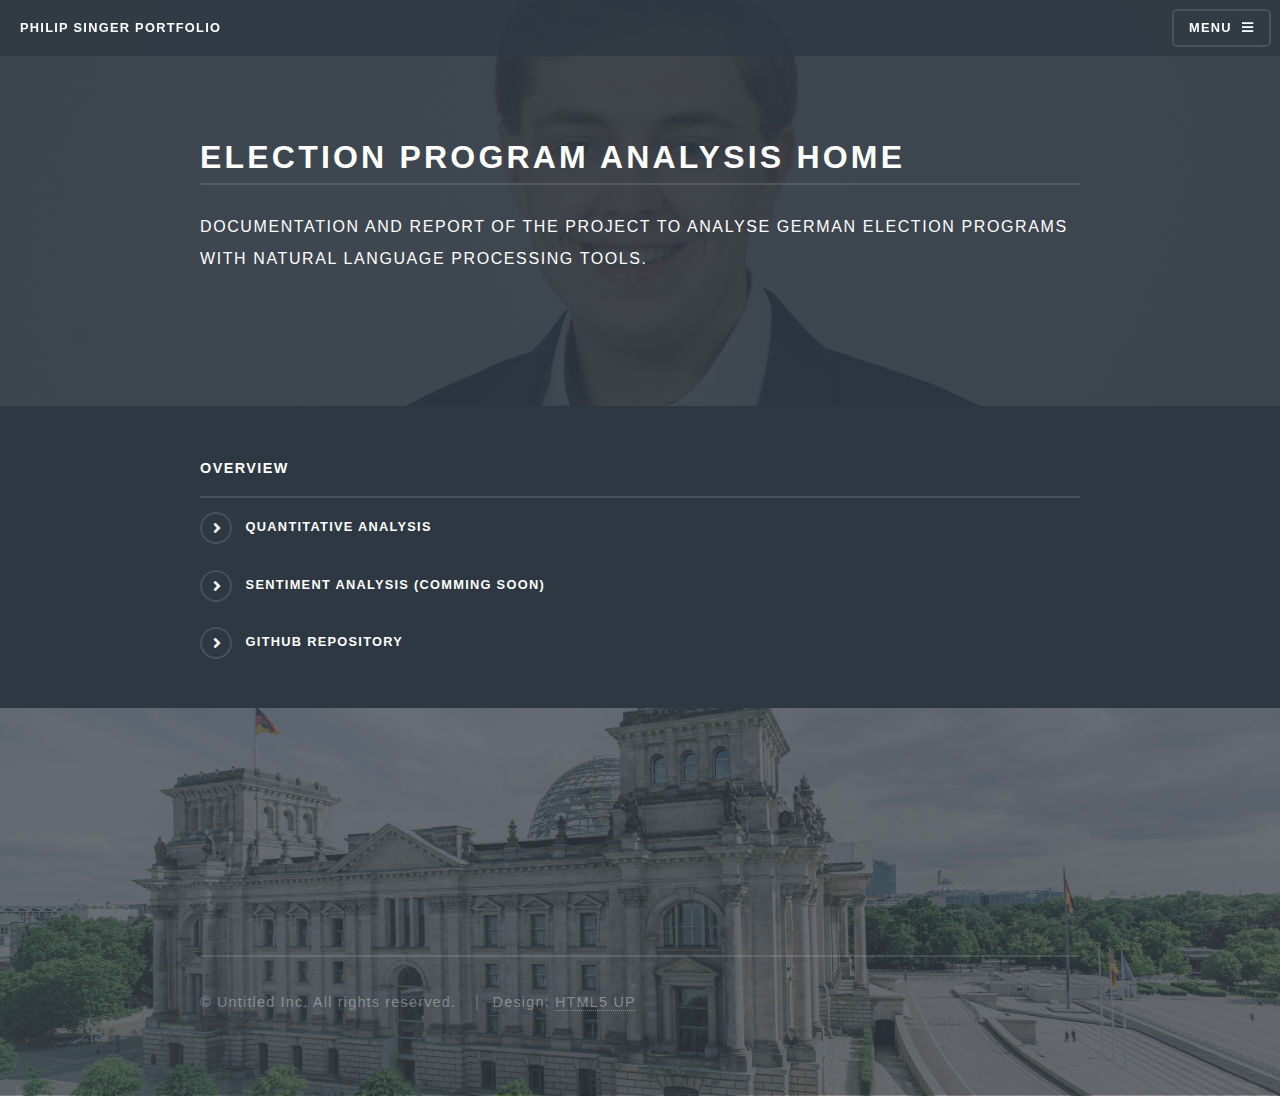
<file: election_program/election_program_home.html>
<!DOCTYPE html>
<!--
	Solid State by HTML5 UP
	html5up.net | @ajlkn
	Free for personal and commercial use under the CCA 3.0 license (html5up.net/license)
-->
<html>
  <head>
    <title>Election Program Analysis - Home</title>
    <meta charset="utf-8" />
    <meta
      name="viewport"
      content="width=device-width, initial-scale=1, user-scalable=no"
    />
    <link rel="stylesheet" href="/assets/css/election_project.css" />
    <noscript
      ><link rel="stylesheet" href="/assets/css/noscript.css"
    /></noscript>
  </head>
  <body class="is-preload">
    <!-- Page Wrapper -->
    <div id="page-wrapper">
      <!-- Header -->
      <header id="header">
        <h1><a href="/index.html">Philip Singer Portfolio</a></h1>
        <nav>
          <a href="#menu">Menu</a>
        </nav>
      </header>

      <!-- Menu -->
      <nav id="menu">
        <div class="inner">
          <h2>Menu</h2>
          <ul class="links">
            <li><a href="/index.html">Home</a></li>
            <li><a href="/index.html#one">About me</a></li>
            <li><a href="/index.html#four">Portfolio</a></li>
            <li><a href="/index.html#footer">Contact</a></li>
            <!-- <li><a href="generic.html">Generic</a></li> -->
            <!-- <li><a href="elements.html">Elements</a></li> -->
          </ul>
          <a href="#" class="close">Close</a>
        </div>
      </nav>

      <!-- Wrapper -->
      <section id="wrapper">
        <header>
          <div class="inner">
            <h2>Election Program Analysis Home</h2>
            <p>
              Documentation and report of the project to analyse german election
              programs with natural language processing tools.
            </p>
          </div>
        </header>

        <!-- Content -->
        <div class="wrapper">
          <div class="inner">
            <h3 class="major">Overview</h3>
            <p>
              <a
                href="/election_program/quantitative_analysis.html"
                class="special"
                >Quantitative Analysis
              </a>
              <a href="" class="special">Sentiment Analysis (comming soon) </a>
              <a
                href="https://github.com/phisinger/wahlprogramm_analyse"
                class="special"
                >Github Repository
              </a>
            </p>
          </div>
        </div>
      </section>

      <!-- Footer -->
      <section id="footer">
        <div class="inner">
          <ul class="copyright">
            <li>&copy; Untitled Inc. All rights reserved.</li>
            <li>Design: <a href="http://html5up.net">HTML5 UP</a></li>
          </ul>
        </div>
      </section>
    </div>

    <!-- Scripts -->
    <script src="/assets/js/jquery.min.js"></script>
    <script src="/assets/js/jquery.scrollex.min.js"></script>
    <script src="/assets/js/browser.min.js"></script>
    <script src="/assets/js/breakpoints.min.js"></script>
    <script src="/assets/js/util.js"></script>
    <script src="/assets/js/main.js"></script>
  </body>
</html>
</file>
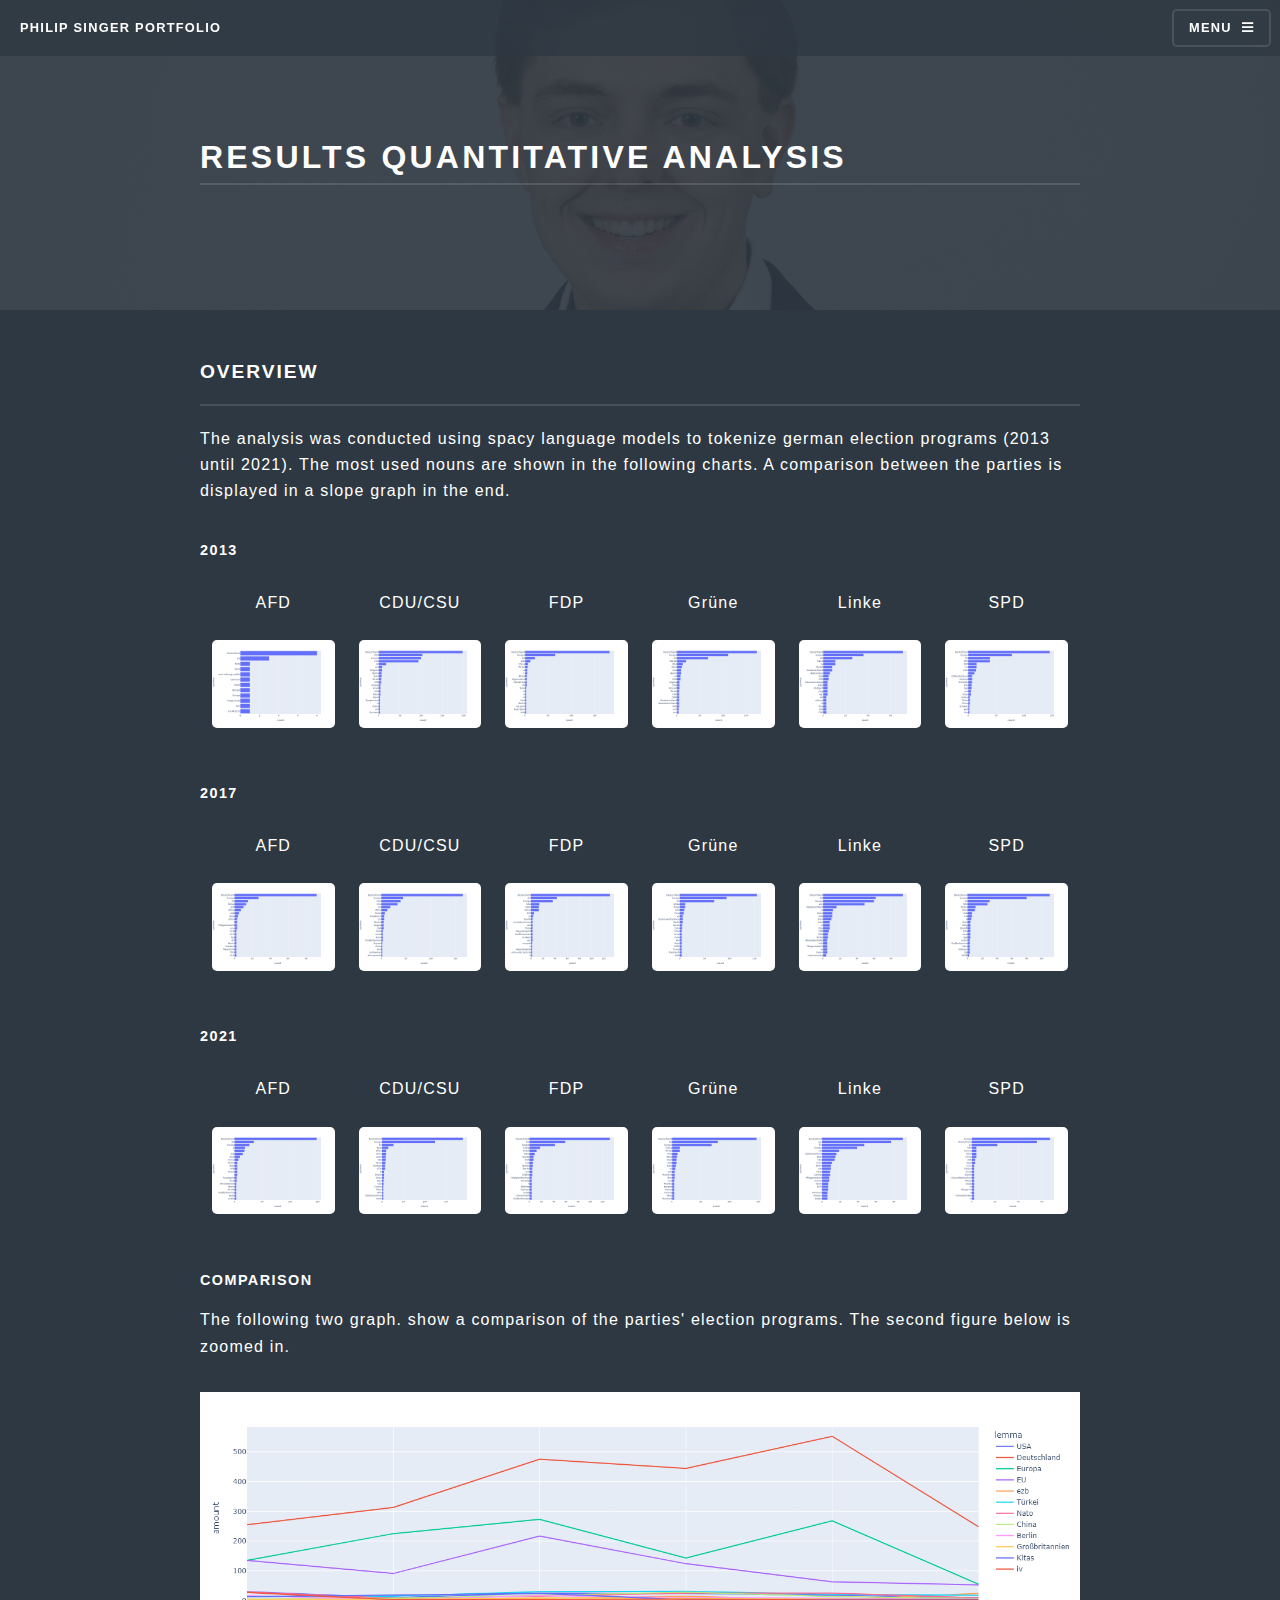
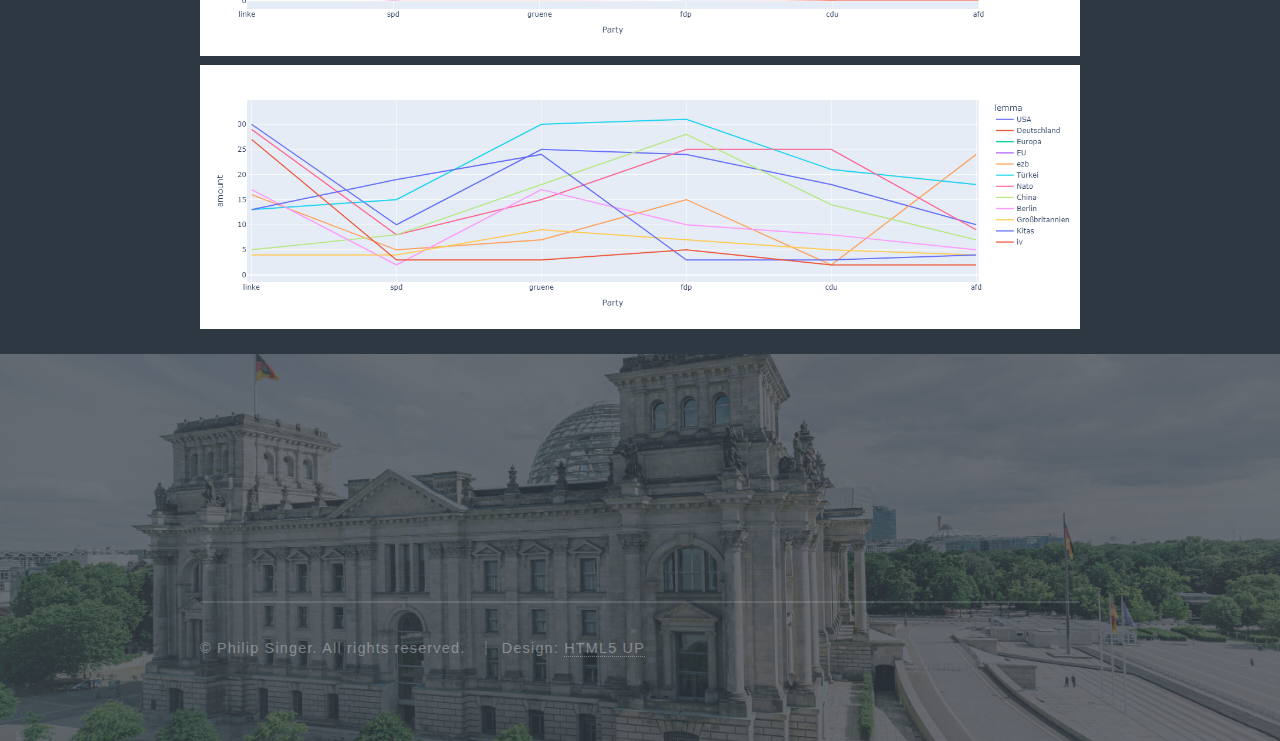
<file: election_program/quantitative_analysis.html>
<!DOCTYPE html>
<!--
	Solid State by HTML5 UP
	html5up.net | @ajlkn
	Free for personal and commercial use under the CCA 3.0 license (html5up.net/license)
-->
<html>
  <head>
    <title>Election Program Analysis - Quantitative Analysis</title>
    <meta charset="utf-8" />
    <meta
      name="viewport"
      content="width=device-width, initial-scale=1, user-scalable=no"
    />
    <link rel="stylesheet" href="/assets/css/election_project.css" />
    <noscript
      ><link rel="stylesheet" href="/assets/css/noscript.css"
    /></noscript>
  </head>
  <body class="is-preload">
    <!-- Page Wrapper -->
    <div id="page-wrapper">
      <!-- Header -->
      <header id="header">
        <h1><a href="/index.html">Philip Singer Portfolio</a></h1>
        <nav>
          <a href="#menu">Menu</a>
        </nav>
      </header>

      <!-- Menu -->
      <nav id="menu">
        <div class="inner">
          <h2>Menu</h2>
          <ul class="links">
            <li><a href="/index.html">Home</a></li>
            <li><a href="/index.html#one">About me</a></li>
            <li><a href="/index.html#four">Portfolio</a></li>
            <li><a href="/index.html#footer">Contact</a></li>
            <!-- <li><a href="generic.html">Generic</a></li> -->
            <!-- <li><a href="elements.html">Elements</a></li> -->
          </ul>
          <a href="#" class="close">Close</a>
        </div>
      </nav>

      <!-- Wrapper -->
      <section id="wrapper">
        <header>
          <div class="inner">
            <h2>Results Quantitative Analysis</h2>
            <!-- <p></p> -->
          </div>
        </header>

        <!-- Content -->
        <div class="wrapper">
          <div class="inner">
            <h2 class="major">Overview</h2>
            <p>
              The analysis was conducted using spacy language models to tokenize
              german election programs (2013 until 2021). The most used nouns
              are shown in the following charts. A comparison between the
              parties is displayed in a slope graph in the end.
            </p>
            <h3>2013</h3>
            <table style="table-layout: fixed">
              <tr>
                <td>AFD</td>
                <td>CDU/CSU</td>
                <td>FDP</td>
                <td>Grüne</td>
                <td>Linke</td>
                <td>SPD</td>
              </tr>
              <tr>
                <td>
                  <img
                    id="myImg"
                    class="thumbnail"
                    src="/images/analysis/afd_2013.png"
                    alt="AFD"
                    style="width: 100%"
                  />
                </td>
                <td>
                  <img
                    id="myImg"
                    class="thumbnail"
                    src="/images/analysis/cdu_2013.png"
                    alt="CDU/CSU"
                    style="width: 100%"
                  />
                </td>
                <td>
                  <img
                    id="myImg"
                    class="thumbnail"
                    src="/images/analysis/fdp_2013.png"
                    alt="FDP"
                    style="width: 100%"
                  />
                </td>
                <td>
                  <img
                    id="myImg"
                    class="thumbnail"
                    src="/images/analysis/gruene_2013.png"
                    alt="Grüne"
                    style="width: 100%"
                  />
                </td>
                <td>
                  <img
                    id="myImg"
                    class="thumbnail"
                    src="/images/analysis/linke_2013.png"
                    alt="Linke"
                    style="width: 100%"
                  />
                </td>
                <td>
                  <img
                    id="myImg"
                    class="thumbnail"
                    src="/images/analysis/spd_2013.png"
                    alt="SPD"
                    style="width: 100%"
                  />
                </td>
              </tr>
            </table>

            <h3>2017</h3>
            <table style="table-layout: fixed">
              <tr>
                <td>AFD</td>
                <td>CDU/CSU</td>
                <td>FDP</td>
                <td>Grüne</td>
                <td>Linke</td>
                <td>SPD</td>
              </tr>
              <tr>
                <td>
                  <img
                    id="myImg"
                    class="thumbnail"
                    src="/images/analysis/afd_2017.png"
                    alt="AFD"
                    style="width: 100%"
                  />
                </td>
                <td>
                  <img
                    id="myImg"
                    class="thumbnail"
                    src="/images/analysis/cdu_2017.png"
                    alt="CDU/CSU"
                    style="width: 100%"
                  />
                </td>
                <td>
                  <img
                    id="myImg"
                    class="thumbnail"
                    src="/images/analysis/fdp_2017.png"
                    alt="FDP"
                    style="width: 100%"
                  />
                </td>
                <td>
                  <img
                    id="myImg"
                    class="thumbnail"
                    src="/images/analysis/gruene_2017.png"
                    alt="Grüne"
                    style="width: 100%"
                  />
                </td>
                <td>
                  <img
                    id="myImg"
                    class="thumbnail"
                    src="/images/analysis/linke_2017.png"
                    alt="Linke"
                    style="width: 100%"
                  />
                </td>
                <td>
                  <img
                    id="myImg"
                    class="thumbnail"
                    src="/images/analysis/spd_2017.png"
                    alt="SPD"
                    style="width: 100%"
                  />
                </td>
              </tr>
            </table>
            <h3>2021</h3>
            <table style="table-layout: fixed">
              <tr>
                <td>AFD</td>
                <td>CDU/CSU</td>
                <td>FDP</td>
                <td>Grüne</td>
                <td>Linke</td>
                <td>SPD</td>
              </tr>
              <tr>
                <td>
                  <img
                    id="myImg"
                    class="thumbnail"
                    src="/images/analysis/afd_2021.png"
                    alt="AFD"
                    style="width: 100%"
                  />
                </td>
                <td>
                  <img
                    id="myImg"
                    class="thumbnail"
                    src="/images/analysis/cdu_2021.png"
                    alt="CDU/CSU"
                    style="width: 100%"
                  />
                </td>
                <td>
                  <img
                    id="myImg"
                    class="thumbnail"
                    src="/images/analysis/fdp_2021.png"
                    alt="FDP"
                    style="width: 100%"
                  />
                </td>
                <td>
                  <img
                    id="myImg"
                    class="thumbnail"
                    src="/images/analysis/gruene_2021.png"
                    alt="Grüne"
                    style="width: 100%"
                  />
                </td>
                <td>
                  <img
                    id="myImg"
                    class="thumbnail"
                    src="/images/analysis/linke_2021.png"
                    alt="Linke"
                    style="width: 100%"
                  />
                </td>
                <td>
                  <img
                    id="myImg"
                    class="thumbnail"
                    src="/images/analysis/spd_2021.png"
                    alt="SPD"
                    style="width: 100%"
                  />
                </td>
              </tr>
            </table>
            <h3>Comparison</h3>
            <p>
              The following two graph. show a comparison of the parties'
              election programs. The second figure below is zoomed in.
            </p>
            <img
              src="/images/analysis/comparison_parties_1.png"
              alt="Most used nouns across all parties"
              style="width: 100%"
            />
            <img
              src="/images/analysis/comparison_parties_2.png"
              alt="Most used nouns across all parties, zoomed-in"
              style="width: 100%"
            />
            <!-- The Modal -->
            <div id="myModal" class="modal">
              <!-- The Close Button -->
              <span class="close">&times;</span>

              <!-- Modal Content (The Image) -->
              <img class="modal-content" id="modal_img" />

              <!-- Modal Caption (Image Text) -->
              <div id="caption"></div>
            </div>
          </div>
        </div>
      </section>

      <!-- Footer -->
      <section id="footer">
        <div class="inner">
          <ul class="copyright">
            <li>&copy; Philip Singer. All rights reserved.</li>
            <li>Design: <a href="http://html5up.net">HTML5 UP</a></li>
          </ul>
        </div>
      </section>
    </div>

    <!-- Scripts -->
    <script src="/assets/js/jquery.min.js"></script>
    <script src="/assets/js/jquery.scrollex.min.js"></script>
    <script src="/assets/js/browser.min.js"></script>
    <script src="/assets/js/breakpoints.min.js"></script>
    <script src="/assets/js/util.js"></script>
    <script src="/assets/js/main.js"></script>
    <script src="/assets/js/modal_images.js"></script>
  </body>
</html>
</file>
<file: assets/css/noscript.css>
/*
	Solid State by HTML5 UP
	html5up.net | @ajlkn
	Free for personal and commercial use under the CCA 3.0 license (html5up.net/license)
*/

/* Banner */

	body.is-preload #banner .logo {
		-moz-transform: none;
		-webkit-transform: none;
		-ms-transform: none;
		transform: none;
		opacity: 1;
	}

	body.is-preload #banner h2 {
		opacity: 1;
		-moz-transform: none;
		-webkit-transform: none;
		-ms-transform: none;
		transform: none;
		-moz-filter: none;
		-webkit-filter: none;
		-ms-filter: none;
		filter: none;
	}

	body.is-preload #banner p {
		opacity: 01;
		-moz-transform: none;
		-webkit-transform: none;
		-ms-transform: none;
		transform: none;
		-moz-filter: none;
		-webkit-filter: none;
		-ms-filter: none;
		filter: none;
	}
</file>
<file: assets/css/election_project.css>
@import url(fontawesome-all.min.css);
/* @import url("https://fonts.googleapis.com/css?family="OpenSans":200,700|Source+Sans+Pro:300,600,300italic,600italic"); */

/*
	Solid State by HTML5 UP
	html5up.net | @ajlkn
	Free for personal and commercial use under the CCA 3.0 license (html5up.net/license)
*/

html,
body,
div,
span,
applet,
object,
iframe,
h1,
h2,
h3,
h4,
h5,
h6,
p,
blockquote,
pre,
a,
abbr,
acronym,
address,
big,
cite,
code,
del,
dfn,
em,
img,
ins,
kbd,
q,
s,
samp,
small,
strike,
strong,
sub,
sup,
tt,
var,
b,
u,
i,
center,
dl,
dt,
dd,
ol,
ul,
li,
fieldset,
form,
label,
legend,
table,
caption,
tbody,
tfoot,
thead,
tr,
th,
td,
article,
aside,
canvas,
details,
embed,
figure,
figcaption,
footer,
header,
hgroup,
menu,
nav,
output,
ruby,
section,
summary,
time,
mark,
audio,
video {
  margin: 0;
  padding: 0;
  border: 0;
  font-size: 100%;
  font: inherit;
  vertical-align: baseline;
}

article,
aside,
details,
figcaption,
figure,
footer,
header,
hgroup,
menu,
nav,
section {
  display: block;
}

body {
  line-height: 1;
}

ol,
ul {
  list-style: none;
}

blockquote,
q {
  quotes: none;
}

blockquote:before,
blockquote:after,
q:before,
q:after {
  content: "";
  content: none;
}

table {
  border-collapse: collapse;
  border-spacing: 0;
}

body {
  -webkit-text-size-adjust: none;
}

mark {
  background-color: transparent;
  color: inherit;
}

input::-moz-focus-inner {
  border: 0;
  padding: 0;
}

input,
select,
textarea {
  -moz-appearance: none;
  -webkit-appearance: none;
  -ms-appearance: none;
  appearance: none;
}

/* Basic */

@-ms-viewport {
  width: device-width;
}

body {
  -ms-overflow-style: scrollbar;
}

@media screen and (max-width: 480px) {
  html,
  body {
    min-width: 320px;
  }
}

html {
  box-sizing: border-box;
}

*,
*:before,
*:after {
  box-sizing: inherit;
}

body {
  background-color: #2e3842;
  background-image: linear-gradient(
      to top,
      rgba(46, 56, 66, 0.7),
      rgba(46, 56, 66, 0.7)
    ),
    url("../../images/reichstag.jpg");
  background-size: cover;
  background-attachment: fixed, fixed;
  background-position: center, center;
}

body.is-preload *,
body.is-preload *:before,
body.is-preload *:after {
  -moz-animation: none !important;
  -webkit-animation: none !important;
  -ms-animation: none !important;
  animation: none !important;
  -moz-transition: none !important;
  -webkit-transition: none !important;
  -ms-transition: none !important;
  transition: none !important;
}

/* Type */

body,
input,
select,
textarea {
  color: #fff;
  font-family: "Open Sans", Helvetica, sans-serif;
  font-size: 15pt;
  font-weight: 400;
  letter-spacing: 0.075em;
  line-height: 1.65em;
}

@media screen and (max-width: 1680px) {
  body,
  input,
  select,
  textarea {
    font-size: 13pt;
  }
}

@media screen and (max-width: 1280px) {
  body,
  input,
  select,
  textarea {
    font-size: 12pt;
  }
}

@media screen and (max-width: 980px) {
  body,
  input,
  select,
  textarea {
    font-size: 12pt;
  }
}

@media screen and (max-width: 736px) {
  body,
  input,
  select,
  textarea {
    font-size: 12pt;
  }
}

@media screen and (max-width: 480px) {
  body,
  input,
  select,
  textarea {
    font-size: 12pt;
  }
}

a {
  -moz-transition: color 0.2s ease-in-out, border-bottom-color 0.2s ease-in-out;
  -webkit-transition: color 0.2s ease-in-out,
    border-bottom-color 0.2s ease-in-out;
  -ms-transition: color 0.2s ease-in-out, border-bottom-color 0.2s ease-in-out;
  transition: color 0.2s ease-in-out, border-bottom-color 0.2s ease-in-out;
  border-bottom: dotted 1px rgba(255, 255, 255, 0.35);
  color: #ffffff;
  text-decoration: none;
}

a:hover {
  border-bottom-color: transparent;
  color: #ffffff !important;
}

a.special:not(.button) {
  text-decoration: none;
  border-bottom: 0;
  display: block;
  font-family: "Open Sans", Helvetica, sans-serif;
  font-size: 0.8em;
  font-weight: 700;
  letter-spacing: 0.1em;
  margin: 0 0 2em 0;
  text-transform: uppercase;
}

a.special:not(.button):before {
  -moz-osx-font-smoothing: grayscale;
  -webkit-font-smoothing: antialiased;
  display: inline-block;
  font-style: normal;
  font-variant: normal;
  text-rendering: auto;
  line-height: 1;
  text-transform: none !important;
  font-family: "Font Awesome 5 Free";
  font-weight: 900;
}

a.special:not(.button):before {
  -moz-transition: background-color 0.2s ease-in-out;
  -webkit-transition: background-color 0.2s ease-in-out;
  -ms-transition: background-color 0.2s ease-in-out;
  transition: background-color 0.2s ease-in-out;
  border-radius: 100%;
  border: solid 2px rgba(255, 255, 255, 0.125);
  content: "\f105";
  display: inline-block;
  font-size: 1.25em;
  height: 2em;
  line-height: 1.75em;
  margin-right: 0.85em;
  text-align: center;
  text-indent: 0.15em;
  vertical-align: middle;
  width: 2em;
}

a.special:not(.button):hover:before {
  background-color: rgba(255, 255, 255, 0.025);
}

a.special:not(.button):active:before {
  background-color: rgba(255, 255, 255, 0.075);
}

strong,
b {
  color: #ffffff;
  font-weight: 600;
}

em,
i {
  font-style: italic;
}

p {
  margin: 0 0 2em 0;
}

h1,
h2,
h3,
h4,
h5,
h6 {
  color: #ffffff;
  font-family: "Open Sans", Helvetica, sans-serif;
  font-weight: 700;
  letter-spacing: 0.1em;
  margin: 0 0 1em 0;
  text-transform: uppercase;
}

h1 a,
h2 a,
h3 a,
h4 a,
h5 a,
h6 a {
  color: inherit;
  text-decoration: none;
  border-bottom: 0;
}

h1 span,
h2 span,
h3 span,
h4 span,
h5 span,
h6 span {
  font-weight: 200;
}

h1.major,
h2.major,
h3.major,
h4.major,
h5.major,
h6.major {
  padding-bottom: 1em;
  border-bottom: solid 2px rgba(255, 255, 255, 0.125);
}

h2 {
  font-size: 1.2em;
}

h3 {
  font-size: 0.9em;
}

h4 {
  font-size: 0.7em;
}

h5 {
  font-size: 0.7em;
}

h6 {
  font-size: 0.7em;
}

@media screen and (max-width: 736px) {
  h2 {
    font-size: 1em;
  }

  h3 {
    font-size: 0.8em;
  }
}

sub {
  font-size: 0.8em;
  position: relative;
  top: 0.5em;
}

sup {
  font-size: 0.8em;
  position: relative;
  top: -0.5em;
}

blockquote {
  border-left: solid 4px rgba(255, 255, 255, 0.125);
  font-style: italic;
  margin: 0 0 2em 0;
  padding: 0.5em 0 0.5em 2em;
}

code {
  background: rgba(255, 255, 255, 0.025);
  border-radius: 5px;
  border: solid 2px rgba(255, 255, 255, 0.125);
  font-family: "Courier New", monospace;
  font-size: 0.9em;
  margin: 0 0.25em;
  padding: 0.25em 0.65em;
}

pre {
  -webkit-overflow-scrolling: touch;
  font-family: "Courier New", monospace;
  font-size: 0.9em;
  margin: 0 0 2em 0;
}

pre code {
  display: block;
  line-height: 1.75em;
  padding: 1em 1.5em;
  overflow-x: auto;
}

hr {
  border: 0;
  border-bottom: solid 2px rgba(255, 255, 255, 0.125);
  margin: 2.5em 0;
}

hr.major {
  margin: 4em 0;
}

.align-left {
  text-align: left;
}

.align-center {
  text-align: center;
}

.align-right {
  text-align: right;
}

/* Row */

.row {
  display: flex;
  flex-wrap: wrap;
  box-sizing: border-box;
  align-items: stretch;
}

.row > * {
  box-sizing: border-box;
}

.row.gtr-uniform > * > :last-child {
  margin-bottom: 0;
}

.row.aln-left {
  justify-content: flex-start;
}

.row.aln-center {
  justify-content: center;
}

.row.aln-right {
  justify-content: flex-end;
}

.row.aln-top {
  align-items: flex-start;
}

.row.aln-middle {
  align-items: center;
}

.row.aln-bottom {
  align-items: flex-end;
}

.row > .imp {
  order: -1;
}

.row > .col-1 {
  width: 8.33333%;
}

.row > .off-1 {
  margin-left: 8.33333%;
}

.row > .col-2 {
  width: 16.66667%;
}

.row > .off-2 {
  margin-left: 16.66667%;
}

.row > .col-3 {
  width: 25%;
}

.row > .off-3 {
  margin-left: 25%;
}

.row > .col-4 {
  width: 33.33333%;
}

.row > .off-4 {
  margin-left: 33.33333%;
}

.row > .col-5 {
  width: 41.66667%;
}

.row > .off-5 {
  margin-left: 41.66667%;
}

.row > .col-6 {
  width: 50%;
}

.row > .off-6 {
  margin-left: 50%;
}

.row > .col-7 {
  width: 58.33333%;
}

.row > .off-7 {
  margin-left: 58.33333%;
}

.row > .col-8 {
  width: 66.66667%;
}

.row > .off-8 {
  margin-left: 66.66667%;
}

.row > .col-9 {
  width: 75%;
}

.row > .off-9 {
  margin-left: 75%;
}

.row > .col-10 {
  width: 83.33333%;
}

.row > .off-10 {
  margin-left: 83.33333%;
}

.row > .col-11 {
  width: 91.66667%;
}

.row > .off-11 {
  margin-left: 91.66667%;
}

.row > .col-12 {
  width: 100%;
}

.row > .off-12 {
  margin-left: 100%;
}

.row.gtr-0 {
  margin-top: 0;
  margin-left: 0em;
}

.row.gtr-0 > * {
  padding: 0 0 0 0em;
}

.row.gtr-0.gtr-uniform {
  margin-top: 0em;
}

.row.gtr-0.gtr-uniform > * {
  padding-top: 0em;
}

.row.gtr-25 {
  margin-top: 0;
  margin-left: -0.4375em;
}

.row.gtr-25 > * {
  padding: 0 0 0 0.4375em;
}

.row.gtr-25.gtr-uniform {
  margin-top: -0.4375em;
}

.row.gtr-25.gtr-uniform > * {
  padding-top: 0.4375em;
}

.row.gtr-50 {
  margin-top: 0;
  margin-left: -0.875em;
}

.row.gtr-50 > * {
  padding: 0 0 0 0.875em;
}

.row.gtr-50.gtr-uniform {
  margin-top: -0.875em;
}

.row.gtr-50.gtr-uniform > * {
  padding-top: 0.875em;
}

.row {
  margin-top: 0;
  margin-left: -1.75em;
}

.row > * {
  padding: 0 0 0 1.75em;
}

.row.gtr-uniform {
  margin-top: -1.75em;
}

.row.gtr-uniform > * {
  padding-top: 1.75em;
}

.row.gtr-150 {
  margin-top: 0;
  margin-left: -2.625em;
}

.row.gtr-150 > * {
  padding: 0 0 0 2.625em;
}

.row.gtr-150.gtr-uniform {
  margin-top: -2.625em;
}

.row.gtr-150.gtr-uniform > * {
  padding-top: 2.625em;
}

.row.gtr-200 {
  margin-top: 0;
  margin-left: -3.5em;
}

.row.gtr-200 > * {
  padding: 0 0 0 3.5em;
}

.row.gtr-200.gtr-uniform {
  margin-top: -3.5em;
}

.row.gtr-200.gtr-uniform > * {
  padding-top: 3.5em;
}

@media screen and (max-width: 1680px) {
  .row {
    display: flex;
    flex-wrap: wrap;
    box-sizing: border-box;
    align-items: stretch;
  }

  .row > * {
    box-sizing: border-box;
  }

  .row.gtr-uniform > * > :last-child {
    margin-bottom: 0;
  }

  .row.aln-left {
    justify-content: flex-start;
  }

  .row.aln-center {
    justify-content: center;
  }

  .row.aln-right {
    justify-content: flex-end;
  }

  .row.aln-top {
    align-items: flex-start;
  }

  .row.aln-middle {
    align-items: center;
  }

  .row.aln-bottom {
    align-items: flex-end;
  }

  .row > .imp-xlarge {
    order: -1;
  }

  .row > .col-1-xlarge {
    width: 8.33333%;
  }

  .row > .off-1-xlarge {
    margin-left: 8.33333%;
  }

  .row > .col-2-xlarge {
    width: 16.66667%;
  }

  .row > .off-2-xlarge {
    margin-left: 16.66667%;
  }

  .row > .col-3-xlarge {
    width: 25%;
  }

  .row > .off-3-xlarge {
    margin-left: 25%;
  }

  .row > .col-4-xlarge {
    width: 33.33333%;
  }

  .row > .off-4-xlarge {
    margin-left: 33.33333%;
  }

  .row > .col-5-xlarge {
    width: 41.66667%;
  }

  .row > .off-5-xlarge {
    margin-left: 41.66667%;
  }

  .row > .col-6-xlarge {
    width: 50%;
  }

  .row > .off-6-xlarge {
    margin-left: 50%;
  }

  .row > .col-7-xlarge {
    width: 58.33333%;
  }

  .row > .off-7-xlarge {
    margin-left: 58.33333%;
  }

  .row > .col-8-xlarge {
    width: 66.66667%;
  }

  .row > .off-8-xlarge {
    margin-left: 66.66667%;
  }

  .row > .col-9-xlarge {
    width: 75%;
  }

  .row > .off-9-xlarge {
    margin-left: 75%;
  }

  .row > .col-10-xlarge {
    width: 83.33333%;
  }

  .row > .off-10-xlarge {
    margin-left: 83.33333%;
  }

  .row > .col-11-xlarge {
    width: 91.66667%;
  }

  .row > .off-11-xlarge {
    margin-left: 91.66667%;
  }

  .row > .col-12-xlarge {
    width: 100%;
  }

  .row > .off-12-xlarge {
    margin-left: 100%;
  }

  .row.gtr-0 {
    margin-top: 0;
    margin-left: 0em;
  }

  .row.gtr-0 > * {
    padding: 0 0 0 0em;
  }

  .row.gtr-0.gtr-uniform {
    margin-top: 0em;
  }

  .row.gtr-0.gtr-uniform > * {
    padding-top: 0em;
  }

  .row.gtr-25 {
    margin-top: 0;
    margin-left: -0.4375em;
  }

  .row.gtr-25 > * {
    padding: 0 0 0 0.4375em;
  }

  .row.gtr-25.gtr-uniform {
    margin-top: -0.4375em;
  }

  .row.gtr-25.gtr-uniform > * {
    padding-top: 0.4375em;
  }

  .row.gtr-50 {
    margin-top: 0;
    margin-left: -0.875em;
  }

  .row.gtr-50 > * {
    padding: 0 0 0 0.875em;
  }

  .row.gtr-50.gtr-uniform {
    margin-top: -0.875em;
  }

  .row.gtr-50.gtr-uniform > * {
    padding-top: 0.875em;
  }

  .row {
    margin-top: 0;
    margin-left: -1.75em;
  }

  .row > * {
    padding: 0 0 0 1.75em;
  }

  .row.gtr-uniform {
    margin-top: -1.75em;
  }

  .row.gtr-uniform > * {
    padding-top: 1.75em;
  }

  .row.gtr-150 {
    margin-top: 0;
    margin-left: -2.625em;
  }

  .row.gtr-150 > * {
    padding: 0 0 0 2.625em;
  }

  .row.gtr-150.gtr-uniform {
    margin-top: -2.625em;
  }

  .row.gtr-150.gtr-uniform > * {
    padding-top: 2.625em;
  }

  .row.gtr-200 {
    margin-top: 0;
    margin-left: -3.5em;
  }

  .row.gtr-200 > * {
    padding: 0 0 0 3.5em;
  }

  .row.gtr-200.gtr-uniform {
    margin-top: -3.5em;
  }

  .row.gtr-200.gtr-uniform > * {
    padding-top: 3.5em;
  }
}

@media screen and (max-width: 1280px) {
  .row {
    display: flex;
    flex-wrap: wrap;
    box-sizing: border-box;
    align-items: stretch;
  }

  .row > * {
    box-sizing: border-box;
  }

  .row.gtr-uniform > * > :last-child {
    margin-bottom: 0;
  }

  .row.aln-left {
    justify-content: flex-start;
  }

  .row.aln-center {
    justify-content: center;
  }

  .row.aln-right {
    justify-content: flex-end;
  }

  .row.aln-top {
    align-items: flex-start;
  }

  .row.aln-middle {
    align-items: center;
  }

  .row.aln-bottom {
    align-items: flex-end;
  }

  .row > .imp-large {
    order: -1;
  }

  .row > .col-1-large {
    width: 8.33333%;
  }

  .row > .off-1-large {
    margin-left: 8.33333%;
  }

  .row > .col-2-large {
    width: 16.66667%;
  }

  .row > .off-2-large {
    margin-left: 16.66667%;
  }

  .row > .col-3-large {
    width: 25%;
  }

  .row > .off-3-large {
    margin-left: 25%;
  }

  .row > .col-4-large {
    width: 33.33333%;
  }

  .row > .off-4-large {
    margin-left: 33.33333%;
  }

  .row > .col-5-large {
    width: 41.66667%;
  }

  .row > .off-5-large {
    margin-left: 41.66667%;
  }

  .row > .col-6-large {
    width: 50%;
  }

  .row > .off-6-large {
    margin-left: 50%;
  }

  .row > .col-7-large {
    width: 58.33333%;
  }

  .row > .off-7-large {
    margin-left: 58.33333%;
  }

  .row > .col-8-large {
    width: 66.66667%;
  }

  .row > .off-8-large {
    margin-left: 66.66667%;
  }

  .row > .col-9-large {
    width: 75%;
  }

  .row > .off-9-large {
    margin-left: 75%;
  }

  .row > .col-10-large {
    width: 83.33333%;
  }

  .row > .off-10-large {
    margin-left: 83.33333%;
  }

  .row > .col-11-large {
    width: 91.66667%;
  }

  .row > .off-11-large {
    margin-left: 91.66667%;
  }

  .row > .col-12-large {
    width: 100%;
  }

  .row > .off-12-large {
    margin-left: 100%;
  }

  .row.gtr-0 {
    margin-top: 0;
    margin-left: 0em;
  }

  .row.gtr-0 > * {
    padding: 0 0 0 0em;
  }

  .row.gtr-0.gtr-uniform {
    margin-top: 0em;
  }

  .row.gtr-0.gtr-uniform > * {
    padding-top: 0em;
  }

  .row.gtr-25 {
    margin-top: 0;
    margin-left: -0.4375em;
  }

  .row.gtr-25 > * {
    padding: 0 0 0 0.4375em;
  }

  .row.gtr-25.gtr-uniform {
    margin-top: -0.4375em;
  }

  .row.gtr-25.gtr-uniform > * {
    padding-top: 0.4375em;
  }

  .row.gtr-50 {
    margin-top: 0;
    margin-left: -0.875em;
  }

  .row.gtr-50 > * {
    padding: 0 0 0 0.875em;
  }

  .row.gtr-50.gtr-uniform {
    margin-top: -0.875em;
  }

  .row.gtr-50.gtr-uniform > * {
    padding-top: 0.875em;
  }

  .row {
    margin-top: 0;
    margin-left: -1.75em;
  }

  .row > * {
    padding: 0 0 0 1.75em;
  }

  .row.gtr-uniform {
    margin-top: -1.75em;
  }

  .row.gtr-uniform > * {
    padding-top: 1.75em;
  }

  .row.gtr-150 {
    margin-top: 0;
    margin-left: -2.625em;
  }

  .row.gtr-150 > * {
    padding: 0 0 0 2.625em;
  }

  .row.gtr-150.gtr-uniform {
    margin-top: -2.625em;
  }

  .row.gtr-150.gtr-uniform > * {
    padding-top: 2.625em;
  }

  .row.gtr-200 {
    margin-top: 0;
    margin-left: -3.5em;
  }

  .row.gtr-200 > * {
    padding: 0 0 0 3.5em;
  }

  .row.gtr-200.gtr-uniform {
    margin-top: -3.5em;
  }

  .row.gtr-200.gtr-uniform > * {
    padding-top: 3.5em;
  }
}

@media screen and (max-width: 980px) {
  .row {
    display: flex;
    flex-wrap: wrap;
    box-sizing: border-box;
    align-items: stretch;
  }

  .row > * {
    box-sizing: border-box;
  }

  .row.gtr-uniform > * > :last-child {
    margin-bottom: 0;
  }

  .row.aln-left {
    justify-content: flex-start;
  }

  .row.aln-center {
    justify-content: center;
  }

  .row.aln-right {
    justify-content: flex-end;
  }

  .row.aln-top {
    align-items: flex-start;
  }

  .row.aln-middle {
    align-items: center;
  }

  .row.aln-bottom {
    align-items: flex-end;
  }

  .row > .imp-medium {
    order: -1;
  }

  .row > .col-1-medium {
    width: 8.33333%;
  }

  .row > .off-1-medium {
    margin-left: 8.33333%;
  }

  .row > .col-2-medium {
    width: 16.66667%;
  }

  .row > .off-2-medium {
    margin-left: 16.66667%;
  }

  .row > .col-3-medium {
    width: 25%;
  }

  .row > .off-3-medium {
    margin-left: 25%;
  }

  .row > .col-4-medium {
    width: 33.33333%;
  }

  .row > .off-4-medium {
    margin-left: 33.33333%;
  }

  .row > .col-5-medium {
    width: 41.66667%;
  }

  .row > .off-5-medium {
    margin-left: 41.66667%;
  }

  .row > .col-6-medium {
    width: 50%;
  }

  .row > .off-6-medium {
    margin-left: 50%;
  }

  .row > .col-7-medium {
    width: 58.33333%;
  }

  .row > .off-7-medium {
    margin-left: 58.33333%;
  }

  .row > .col-8-medium {
    width: 66.66667%;
  }

  .row > .off-8-medium {
    margin-left: 66.66667%;
  }

  .row > .col-9-medium {
    width: 75%;
  }

  .row > .off-9-medium {
    margin-left: 75%;
  }

  .row > .col-10-medium {
    width: 83.33333%;
  }

  .row > .off-10-medium {
    margin-left: 83.33333%;
  }

  .row > .col-11-medium {
    width: 91.66667%;
  }

  .row > .off-11-medium {
    margin-left: 91.66667%;
  }

  .row > .col-12-medium {
    width: 100%;
  }

  .row > .off-12-medium {
    margin-left: 100%;
  }

  .row.gtr-0 {
    margin-top: 0;
    margin-left: 0em;
  }

  .row.gtr-0 > * {
    padding: 0 0 0 0em;
  }

  .row.gtr-0.gtr-uniform {
    margin-top: 0em;
  }

  .row.gtr-0.gtr-uniform > * {
    padding-top: 0em;
  }

  .row.gtr-25 {
    margin-top: 0;
    margin-left: -0.4375em;
  }

  .row.gtr-25 > * {
    padding: 0 0 0 0.4375em;
  }

  .row.gtr-25.gtr-uniform {
    margin-top: -0.4375em;
  }

  .row.gtr-25.gtr-uniform > * {
    padding-top: 0.4375em;
  }

  .row.gtr-50 {
    margin-top: 0;
    margin-left: -0.875em;
  }

  .row.gtr-50 > * {
    padding: 0 0 0 0.875em;
  }

  .row.gtr-50.gtr-uniform {
    margin-top: -0.875em;
  }

  .row.gtr-50.gtr-uniform > * {
    padding-top: 0.875em;
  }

  .row {
    margin-top: 0;
    margin-left: -1.75em;
  }

  .row > * {
    padding: 0 0 0 1.75em;
  }

  .row.gtr-uniform {
    margin-top: -1.75em;
  }

  .row.gtr-uniform > * {
    padding-top: 1.75em;
  }

  .row.gtr-150 {
    margin-top: 0;
    margin-left: -2.625em;
  }

  .row.gtr-150 > * {
    padding: 0 0 0 2.625em;
  }

  .row.gtr-150.gtr-uniform {
    margin-top: -2.625em;
  }

  .row.gtr-150.gtr-uniform > * {
    padding-top: 2.625em;
  }

  .row.gtr-200 {
    margin-top: 0;
    margin-left: -3.5em;
  }

  .row.gtr-200 > * {
    padding: 0 0 0 3.5em;
  }

  .row.gtr-200.gtr-uniform {
    margin-top: -3.5em;
  }

  .row.gtr-200.gtr-uniform > * {
    padding-top: 3.5em;
  }
}

@media screen and (max-width: 736px) {
  .row {
    display: flex;
    flex-wrap: wrap;
    box-sizing: border-box;
    align-items: stretch;
  }

  .row > * {
    box-sizing: border-box;
  }

  .row.gtr-uniform > * > :last-child {
    margin-bottom: 0;
  }

  .row.aln-left {
    justify-content: flex-start;
  }

  .row.aln-center {
    justify-content: center;
  }

  .row.aln-right {
    justify-content: flex-end;
  }

  .row.aln-top {
    align-items: flex-start;
  }

  .row.aln-middle {
    align-items: center;
  }

  .row.aln-bottom {
    align-items: flex-end;
  }

  .row > .imp-small {
    order: -1;
  }

  .row > .col-1-small {
    width: 8.33333%;
  }

  .row > .off-1-small {
    margin-left: 8.33333%;
  }

  .row > .col-2-small {
    width: 16.66667%;
  }

  .row > .off-2-small {
    margin-left: 16.66667%;
  }

  .row > .col-3-small {
    width: 25%;
  }

  .row > .off-3-small {
    margin-left: 25%;
  }

  .row > .col-4-small {
    width: 33.33333%;
  }

  .row > .off-4-small {
    margin-left: 33.33333%;
  }

  .row > .col-5-small {
    width: 41.66667%;
  }

  .row > .off-5-small {
    margin-left: 41.66667%;
  }

  .row > .col-6-small {
    width: 50%;
  }

  .row > .off-6-small {
    margin-left: 50%;
  }

  .row > .col-7-small {
    width: 58.33333%;
  }

  .row > .off-7-small {
    margin-left: 58.33333%;
  }

  .row > .col-8-small {
    width: 66.66667%;
  }

  .row > .off-8-small {
    margin-left: 66.66667%;
  }

  .row > .col-9-small {
    width: 75%;
  }

  .row > .off-9-small {
    margin-left: 75%;
  }

  .row > .col-10-small {
    width: 83.33333%;
  }

  .row > .off-10-small {
    margin-left: 83.33333%;
  }

  .row > .col-11-small {
    width: 91.66667%;
  }

  .row > .off-11-small {
    margin-left: 91.66667%;
  }

  .row > .col-12-small {
    width: 100%;
  }

  .row > .off-12-small {
    margin-left: 100%;
  }

  .row.gtr-0 {
    margin-top: 0;
    margin-left: 0em;
  }

  .row.gtr-0 > * {
    padding: 0 0 0 0em;
  }

  .row.gtr-0.gtr-uniform {
    margin-top: 0em;
  }

  .row.gtr-0.gtr-uniform > * {
    padding-top: 0em;
  }

  .row.gtr-25 {
    margin-top: 0;
    margin-left: -0.3125em;
  }

  .row.gtr-25 > * {
    padding: 0 0 0 0.3125em;
  }

  .row.gtr-25.gtr-uniform {
    margin-top: -0.3125em;
  }

  .row.gtr-25.gtr-uniform > * {
    padding-top: 0.3125em;
  }

  .row.gtr-50 {
    margin-top: 0;
    margin-left: -0.625em;
  }

  .row.gtr-50 > * {
    padding: 0 0 0 0.625em;
  }

  .row.gtr-50.gtr-uniform {
    margin-top: -0.625em;
  }

  .row.gtr-50.gtr-uniform > * {
    padding-top: 0.625em;
  }

  .row {
    margin-top: 0;
    margin-left: -1.25em;
  }

  .row > * {
    padding: 0 0 0 1.25em;
  }

  .row.gtr-uniform {
    margin-top: -1.25em;
  }

  .row.gtr-uniform > * {
    padding-top: 1.25em;
  }

  .row.gtr-150 {
    margin-top: 0;
    margin-left: -1.875em;
  }

  .row.gtr-150 > * {
    padding: 0 0 0 1.875em;
  }

  .row.gtr-150.gtr-uniform {
    margin-top: -1.875em;
  }

  .row.gtr-150.gtr-uniform > * {
    padding-top: 1.875em;
  }

  .row.gtr-200 {
    margin-top: 0;
    margin-left: -2.5em;
  }

  .row.gtr-200 > * {
    padding: 0 0 0 2.5em;
  }

  .row.gtr-200.gtr-uniform {
    margin-top: -2.5em;
  }

  .row.gtr-200.gtr-uniform > * {
    padding-top: 2.5em;
  }
}

@media screen and (max-width: 480px) {
  .row {
    display: flex;
    flex-wrap: wrap;
    box-sizing: border-box;
    align-items: stretch;
  }

  .row > * {
    box-sizing: border-box;
  }

  .row.gtr-uniform > * > :last-child {
    margin-bottom: 0;
  }

  .row.aln-left {
    justify-content: flex-start;
  }

  .row.aln-center {
    justify-content: center;
  }

  .row.aln-right {
    justify-content: flex-end;
  }

  .row.aln-top {
    align-items: flex-start;
  }

  .row.aln-middle {
    align-items: center;
  }

  .row.aln-bottom {
    align-items: flex-end;
  }

  .row > .imp-xsmall {
    order: -1;
  }

  .row > .col-1-xsmall {
    width: 8.33333%;
  }

  .row > .off-1-xsmall {
    margin-left: 8.33333%;
  }

  .row > .col-2-xsmall {
    width: 16.66667%;
  }

  .row > .off-2-xsmall {
    margin-left: 16.66667%;
  }

  .row > .col-3-xsmall {
    width: 25%;
  }

  .row > .off-3-xsmall {
    margin-left: 25%;
  }

  .row > .col-4-xsmall {
    width: 33.33333%;
  }

  .row > .off-4-xsmall {
    margin-left: 33.33333%;
  }

  .row > .col-5-xsmall {
    width: 41.66667%;
  }

  .row > .off-5-xsmall {
    margin-left: 41.66667%;
  }

  .row > .col-6-xsmall {
    width: 50%;
  }

  .row > .off-6-xsmall {
    margin-left: 50%;
  }

  .row > .col-7-xsmall {
    width: 58.33333%;
  }

  .row > .off-7-xsmall {
    margin-left: 58.33333%;
  }

  .row > .col-8-xsmall {
    width: 66.66667%;
  }

  .row > .off-8-xsmall {
    margin-left: 66.66667%;
  }

  .row > .col-9-xsmall {
    width: 75%;
  }

  .row > .off-9-xsmall {
    margin-left: 75%;
  }

  .row > .col-10-xsmall {
    width: 83.33333%;
  }

  .row > .off-10-xsmall {
    margin-left: 83.33333%;
  }

  .row > .col-11-xsmall {
    width: 91.66667%;
  }

  .row > .off-11-xsmall {
    margin-left: 91.66667%;
  }

  .row > .col-12-xsmall {
    width: 100%;
  }

  .row > .off-12-xsmall {
    margin-left: 100%;
  }

  .row.gtr-0 {
    margin-top: 0;
    margin-left: 0em;
  }

  .row.gtr-0 > * {
    padding: 0 0 0 0em;
  }

  .row.gtr-0.gtr-uniform {
    margin-top: 0em;
  }

  .row.gtr-0.gtr-uniform > * {
    padding-top: 0em;
  }

  .row.gtr-25 {
    margin-top: 0;
    margin-left: -0.3125em;
  }

  .row.gtr-25 > * {
    padding: 0 0 0 0.3125em;
  }

  .row.gtr-25.gtr-uniform {
    margin-top: -0.3125em;
  }

  .row.gtr-25.gtr-uniform > * {
    padding-top: 0.3125em;
  }

  .row.gtr-50 {
    margin-top: 0;
    margin-left: -0.625em;
  }

  .row.gtr-50 > * {
    padding: 0 0 0 0.625em;
  }

  .row.gtr-50.gtr-uniform {
    margin-top: -0.625em;
  }

  .row.gtr-50.gtr-uniform > * {
    padding-top: 0.625em;
  }

  .row {
    margin-top: 0;
    margin-left: -1.25em;
  }

  .row > * {
    padding: 0 0 0 1.25em;
  }

  .row.gtr-uniform {
    margin-top: -1.25em;
  }

  .row.gtr-uniform > * {
    padding-top: 1.25em;
  }

  .row.gtr-150 {
    margin-top: 0;
    margin-left: -1.875em;
  }

  .row.gtr-150 > * {
    padding: 0 0 0 1.875em;
  }

  .row.gtr-150.gtr-uniform {
    margin-top: -1.875em;
  }

  .row.gtr-150.gtr-uniform > * {
    padding-top: 1.875em;
  }

  .row.gtr-200 {
    margin-top: 0;
    margin-left: -2.5em;
  }

  .row.gtr-200 > * {
    padding: 0 0 0 2.5em;
  }

  .row.gtr-200.gtr-uniform {
    margin-top: -2.5em;
  }

  .row.gtr-200.gtr-uniform > * {
    padding-top: 2.5em;
  }
}

@media screen and (max-width: 360px) {
  .row {
    display: flex;
    flex-wrap: wrap;
    box-sizing: border-box;
    align-items: stretch;
  }

  .row > * {
    box-sizing: border-box;
  }

  .row.gtr-uniform > * > :last-child {
    margin-bottom: 0;
  }

  .row.aln-left {
    justify-content: flex-start;
  }

  .row.aln-center {
    justify-content: center;
  }

  .row.aln-right {
    justify-content: flex-end;
  }

  .row.aln-top {
    align-items: flex-start;
  }

  .row.aln-middle {
    align-items: center;
  }

  .row.aln-bottom {
    align-items: flex-end;
  }

  .row > .imp-xxsmall {
    order: -1;
  }

  .row > .col-1-xxsmall {
    width: 8.33333%;
  }

  .row > .off-1-xxsmall {
    margin-left: 8.33333%;
  }

  .row > .col-2-xxsmall {
    width: 16.66667%;
  }

  .row > .off-2-xxsmall {
    margin-left: 16.66667%;
  }

  .row > .col-3-xxsmall {
    width: 25%;
  }

  .row > .off-3-xxsmall {
    margin-left: 25%;
  }

  .row > .col-4-xxsmall {
    width: 33.33333%;
  }

  .row > .off-4-xxsmall {
    margin-left: 33.33333%;
  }

  .row > .col-5-xxsmall {
    width: 41.66667%;
  }

  .row > .off-5-xxsmall {
    margin-left: 41.66667%;
  }

  .row > .col-6-xxsmall {
    width: 50%;
  }

  .row > .off-6-xxsmall {
    margin-left: 50%;
  }

  .row > .col-7-xxsmall {
    width: 58.33333%;
  }

  .row > .off-7-xxsmall {
    margin-left: 58.33333%;
  }

  .row > .col-8-xxsmall {
    width: 66.66667%;
  }

  .row > .off-8-xxsmall {
    margin-left: 66.66667%;
  }

  .row > .col-9-xxsmall {
    width: 75%;
  }

  .row > .off-9-xxsmall {
    margin-left: 75%;
  }

  .row > .col-10-xxsmall {
    width: 83.33333%;
  }

  .row > .off-10-xxsmall {
    margin-left: 83.33333%;
  }

  .row > .col-11-xxsmall {
    width: 91.66667%;
  }

  .row > .off-11-xxsmall {
    margin-left: 91.66667%;
  }

  .row > .col-12-xxsmall {
    width: 100%;
  }

  .row > .off-12-xxsmall {
    margin-left: 100%;
  }

  .row.gtr-0 {
    margin-top: 0;
    margin-left: 0em;
  }

  .row.gtr-0 > * {
    padding: 0 0 0 0em;
  }

  .row.gtr-0.gtr-uniform {
    margin-top: 0em;
  }

  .row.gtr-0.gtr-uniform > * {
    padding-top: 0em;
  }

  .row.gtr-25 {
    margin-top: 0;
    margin-left: -0.3125em;
  }

  .row.gtr-25 > * {
    padding: 0 0 0 0.3125em;
  }

  .row.gtr-25.gtr-uniform {
    margin-top: -0.3125em;
  }

  .row.gtr-25.gtr-uniform > * {
    padding-top: 0.3125em;
  }

  .row.gtr-50 {
    margin-top: 0;
    margin-left: -0.625em;
  }

  .row.gtr-50 > * {
    padding: 0 0 0 0.625em;
  }

  .row.gtr-50.gtr-uniform {
    margin-top: -0.625em;
  }

  .row.gtr-50.gtr-uniform > * {
    padding-top: 0.625em;
  }

  .row {
    margin-top: 0;
    margin-left: -1.25em;
  }

  .row > * {
    padding: 0 0 0 1.25em;
  }

  .row.gtr-uniform {
    margin-top: -1.25em;
  }

  .row.gtr-uniform > * {
    padding-top: 1.25em;
  }

  .row.gtr-150 {
    margin-top: 0;
    margin-left: -1.875em;
  }

  .row.gtr-150 > * {
    padding: 0 0 0 1.875em;
  }

  .row.gtr-150.gtr-uniform {
    margin-top: -1.875em;
  }

  .row.gtr-150.gtr-uniform > * {
    padding-top: 1.875em;
  }

  .row.gtr-200 {
    margin-top: 0;
    margin-left: -2.5em;
  }

  .row.gtr-200 > * {
    padding: 0 0 0 2.5em;
  }

  .row.gtr-200.gtr-uniform {
    margin-top: -2.5em;
  }

  .row.gtr-200.gtr-uniform > * {
    padding-top: 2.5em;
  }
}

/* Section/Article */

section.special,
article.special {
  text-align: center;
}

/* Form */

form {
  margin: 0 0 2em 0;
}

form > :last-child {
  margin-bottom: 0;
}

form > .fields {
  display: -moz-flex;
  display: -webkit-flex;
  display: -ms-flex;
  display: flex;
  -moz-flex-wrap: wrap;
  -webkit-flex-wrap: wrap;
  -ms-flex-wrap: wrap;
  flex-wrap: wrap;
  width: calc(100% + 3em);
  margin: -1.5em 0 2em -1.5em;
}

form > .fields > .field {
  -moz-flex-grow: 0;
  -webkit-flex-grow: 0;
  -ms-flex-grow: 0;
  flex-grow: 0;
  -moz-flex-shrink: 0;
  -webkit-flex-shrink: 0;
  -ms-flex-shrink: 0;
  flex-shrink: 0;
  padding: 1.5em 0 0 1.5em;
  width: calc(100% - 1.5em);
}

form > .fields > .field.half {
  width: calc(50% - 0.75em);
}

form > .fields > .field.third {
  width: calc(100% / 3 - 0.5em);
}

form > .fields > .field.quarter {
  width: calc(25% - 0.375em);
}

@media screen and (max-width: 480px) {
  form > .fields {
    width: calc(100% + 3em);
    margin: -1.5em 0 2em -1.5em;
  }

  form > .fields > .field {
    padding: 1.5em 0 0 1.5em;
    width: calc(100% - 1.5em);
  }

  form > .fields > .field.half {
    width: calc(100% - 1.5em);
  }

  form > .fields > .field.third {
    width: calc(100% - 1.5em);
  }

  form > .fields > .field.quarter {
    width: calc(100% - 1.5em);
  }
}

label {
  color: #ffffff;
  display: block;
  font-family: "Open Sans", Helvetica, sans-serif;
  font-size: 0.8em;
  font-weight: 700;
  letter-spacing: 0.1em;
  margin: 0 0 0.7em 0;
  text-transform: uppercase;
}

input[type="text"],
input[type="password"],
input[type="email"],
input[type="tel"],
select,
textarea {
  -moz-appearance: none;
  -webkit-appearance: none;
  -ms-appearance: none;
  appearance: none;
  background: rgba(255, 255, 255, 0.025);
  border-radius: 5px;
  border: none;
  border: solid 2px rgba(255, 255, 255, 0.125);
  color: inherit;
  display: block;
  outline: 0;
  padding: 0 1em;
  text-decoration: none;
  width: 100%;
}

input[type="text"]:invalid,
input[type="password"]:invalid,
input[type="email"]:invalid,
input[type="tel"]:invalid,
select:invalid,
textarea:invalid {
  box-shadow: none;
}

input[type="text"]:focus,
input[type="password"]:focus,
input[type="email"]:focus,
input[type="tel"]:focus,
select:focus,
textarea:focus {
  border-color: #5b6ba6;
}

select {
  background-image: url("data:image/svg+xml;charset=utf8,%3Csvg xmlns='http://www.w3.org/2000/svg' width='40' height='40' preserveAspectRatio='none' viewBox='0 0 40 40'%3E%3Cpath d='M9.4,12.3l10.4,10.4l10.4-10.4c0.2-0.2,0.5-0.4,0.9-0.4c0.3,0,0.6,0.1,0.9,0.4l3.3,3.3c0.2,0.2,0.4,0.5,0.4,0.9 c0,0.4-0.1,0.6-0.4,0.9L20.7,31.9c-0.2,0.2-0.5,0.4-0.9,0.4c-0.3,0-0.6-0.1-0.9-0.4L4.3,17.3c-0.2-0.2-0.4-0.5-0.4-0.9 c0-0.4,0.1-0.6,0.4-0.9l3.3-3.3c0.2-0.2,0.5-0.4,0.9-0.4S9.1,12.1,9.4,12.3z' fill='rgba(255, 255, 255, 0.125)' /%3E%3C/svg%3E");
  background-size: 1.25rem;
  background-repeat: no-repeat;
  background-position: calc(100% - 1rem) center;
  height: 2.75em;
  padding-right: 2.75em;
  text-overflow: ellipsis;
}

select option {
  color: #ffffff;
  background: #2e3842;
}

select:focus::-ms-value {
  background-color: transparent;
}

select::-ms-expand {
  display: none;
}

input[type="text"],
input[type="password"],
input[type="email"],
select {
  height: 2.75em;
}

textarea {
  padding: 0.75em 1em;
}

input[type="checkbox"],
input[type="radio"] {
  -moz-appearance: none;
  -webkit-appearance: none;
  -ms-appearance: none;
  appearance: none;
  display: block;
  float: left;
  margin-right: -2em;
  opacity: 0;
  width: 1em;
  z-index: -1;
}

input[type="checkbox"] + label,
input[type="radio"] + label {
  text-decoration: none;
  color: #ffffff;
  cursor: pointer;
  display: inline-block;
  font-size: 1em;
  font-family: "Source Sans Pro", Helvetica, sans-serif;
  text-transform: none;
  letter-spacing: 0;
  font-weight: 300;
  padding-left: 2.4em;
  padding-right: 0.75em;
  position: relative;
}

input[type="checkbox"] + label:before,
input[type="radio"] + label:before {
  -moz-osx-font-smoothing: grayscale;
  -webkit-font-smoothing: antialiased;
  display: inline-block;
  font-style: normal;
  font-variant: normal;
  text-rendering: auto;
  line-height: 1;
  text-transform: none !important;
  font-family: "Font Awesome 5 Free";
  font-weight: 900;
}

input[type="checkbox"] + label:before,
input[type="radio"] + label:before {
  background: rgba(255, 255, 255, 0.025);
  border-radius: 5px;
  border: solid 2px rgba(255, 255, 255, 0.125);
  content: "";
  display: inline-block;
  font-size: 0.8em;
  height: 2.0625em;
  left: 0;
  line-height: 2.0625em;
  position: absolute;
  text-align: center;
  top: 0;
  width: 2.0625em;
}

input[type="checkbox"]:checked + label:before,
input[type="radio"]:checked + label:before {
  background: #ffffff;
  border-color: #ffffff;
  content: "\f00c";
  color: #2e3842;
}

input[type="checkbox"]:focus + label:before,
input[type="radio"]:focus + label:before {
  border-color: #2e3842;
}

input[type="checkbox"] + label:before {
  border-radius: 5px;
}

input[type="radio"] + label:before {
  border-radius: 100%;
}

::-webkit-input-placeholder {
  color: rgba(255, 255, 255, 0.35) !important;
  opacity: 1;
}

:-moz-placeholder {
  color: rgba(255, 255, 255, 0.35) !important;
  opacity: 1;
}

::-moz-placeholder {
  color: rgba(255, 255, 255, 0.35) !important;
  opacity: 1;
}

:-ms-input-placeholder {
  color: rgba(255, 255, 255, 0.35) !important;
  opacity: 1;
}

/* Box */

.box {
  border-radius: 5px;
  border: solid 2px rgba(255, 255, 255, 0.125);
  margin-bottom: 2em;
  padding: 1.5em;
}

.box > :last-child,
.box > :last-child > :last-child,
.box > :last-child > :last-child > :last-child {
  margin-bottom: 0;
}

.box.alt {
  border: 0;
  border-radius: 0;
  padding: 0;
}

/* Icon */

.icon {
  text-decoration: none;
  border-bottom: none;
  position: relative;
}

.icon:before {
  -moz-osx-font-smoothing: grayscale;
  -webkit-font-smoothing: antialiased;
  display: inline-block;
  font-style: normal;
  font-variant: normal;
  text-rendering: auto;
  line-height: 1;
  text-transform: none !important;
  font-family: "Font Awesome 5 Free";
  font-weight: 400;
}

.icon > .label {
  display: none;
}

.icon:before {
  line-height: inherit;
}

.icon.solid:before {
  font-weight: 900;
}

.icon.brands:before {
  font-family: "Font Awesome 5 Brands";
}

/* Image */

.image {
  border-radius: 5px;
  border: 0;
  display: inline-block;
  position: relative;
}

.image img {
  border-radius: 5px;
  display: block;
}

.image.left,
.image.right {
  max-width: 40%;
}

.image.left img,
.image.right img {
  width: 100%;
}

.image.left {
  float: left;
  padding: 0 1.5em 1em 0;
  top: 0.25em;
}

.image.right {
  float: right;
  padding: 0 0 1em 1.5em;
  top: 0.25em;
}

.image.fit {
  display: block;
  margin: 0 0 2em 0;
  width: 100%;
}

.image.fit img {
  width: 100%;
}

.image.main {
  display: block;
  margin: 0 0 3em 0;
  width: 100%;
}

.image.main img {
  width: 100%;
}

/* List */

ol {
  list-style: decimal;
  margin: 0 0 2em 0;
  padding-left: 1.25em;
}

ol li {
  padding-left: 0.25em;
}

ul {
  list-style: disc;
  margin: 0 0 2em 0;
  padding-left: 1em;
}

ul li {
  padding-left: 0.5em;
}

ul.alt {
  list-style: none;
  padding-left: 0;
}

ul.alt li {
  border-top: solid 1px rgba(255, 255, 255, 0.125);
  padding: 0.5em 0;
}

ul.alt li:first-child {
  border-top: 0;
  padding-top: 0;
}

dl {
  margin: 0 0 2em 0;
}

dl dt {
  display: block;
  font-weight: 600;
  margin: 0 0 1em 0;
}

dl dd {
  margin-left: 2em;
}

/* Actions */

ul.actions {
  display: -moz-flex;
  display: -webkit-flex;
  display: -ms-flex;
  display: flex;
  cursor: default;
  list-style: none;
  margin-left: -1em;
  padding-left: 0;
}

ul.actions li {
  padding: 0 0 0 1em;
  vertical-align: middle;
}

ul.actions.special {
  -moz-justify-content: center;
  -webkit-justify-content: center;
  -ms-justify-content: center;
  justify-content: center;
  width: 100%;
  margin-left: 0;
}

ul.actions.special li:first-child {
  padding-left: 0;
}

ul.actions.stacked {
  -moz-flex-direction: column;
  -webkit-flex-direction: column;
  -ms-flex-direction: column;
  flex-direction: column;
  margin-left: 0;
}

ul.actions.stacked li {
  padding: 1.3em 0 0 0;
}

ul.actions.stacked li:first-child {
  padding-top: 0;
}

ul.actions.fit {
  width: calc(100% + 1em);
}

ul.actions.fit li {
  -moz-flex-grow: 1;
  -webkit-flex-grow: 1;
  -ms-flex-grow: 1;
  flex-grow: 1;
  -moz-flex-shrink: 1;
  -webkit-flex-shrink: 1;
  -ms-flex-shrink: 1;
  flex-shrink: 1;
  width: 100%;
}

ul.actions.fit li > * {
  width: 100%;
}

ul.actions.fit.stacked {
  width: 100%;
}

@media screen and (max-width: 480px) {
  ul.actions:not(.fixed) {
    -moz-flex-direction: column;
    -webkit-flex-direction: column;
    -ms-flex-direction: column;
    flex-direction: column;
    margin-left: 0;
    width: 100% !important;
  }

  ul.actions:not(.fixed) li {
    -moz-flex-grow: 1;
    -webkit-flex-grow: 1;
    -ms-flex-grow: 1;
    flex-grow: 1;
    -moz-flex-shrink: 1;
    -webkit-flex-shrink: 1;
    -ms-flex-shrink: 1;
    flex-shrink: 1;
    padding: 1em 0 0 0;
    text-align: center;
    width: 100%;
  }

  ul.actions:not(.fixed) li > * {
    width: 100%;
  }

  ul.actions:not(.fixed) li:first-child {
    padding-top: 0;
  }

  ul.actions:not(.fixed) li input[type="submit"],
  ul.actions:not(.fixed) li input[type="reset"],
  ul.actions:not(.fixed) li input[type="button"],
  ul.actions:not(.fixed) li button,
  ul.actions:not(.fixed) li .button {
    width: 100%;
  }

  ul.actions:not(.fixed) li input[type="submit"].icon:before,
  ul.actions:not(.fixed) li input[type="reset"].icon:before,
  ul.actions:not(.fixed) li input[type="button"].icon:before,
  ul.actions:not(.fixed) li button.icon:before,
  ul.actions:not(.fixed) li .button.icon:before {
    margin-left: -0.5rem;
  }
}

/* Icons */

ul.icons {
  cursor: default;
  list-style: none;
  padding-left: 0;
}

ul.icons li {
  display: inline-block;
  padding: 0 1em 0 0;
}

ul.icons li:last-child {
  padding-right: 0;
}

ul.icons li .icon:before {
  font-size: 1.25em;
}

/* Contact */

ul.contact {
  list-style: none;
  padding: 0;
}

ul.contact li {
  text-decoration: none;
  margin: 2.5em 0 0 0;
  padding: 0 0 0 3.25em;
  position: relative;
}

ul.contact li:before {
  -moz-osx-font-smoothing: grayscale;
  -webkit-font-smoothing: antialiased;
  display: inline-block;
  font-style: normal;
  font-variant: normal;
  text-rendering: auto;
  line-height: 1;
  text-transform: none !important;
  font-family: "Font Awesome 5 Free";
  font-weight: 400;
}

ul.contact li:before {
  border-radius: 100%;
  border: solid 2px rgba(255, 255, 255, 0.125);
  display: inline-block;
  font-size: 0.8em;
  height: 2.5em;
  left: 0;
  line-height: 2.35em;
  position: absolute;
  text-align: center;
  top: 0;
  width: 2.5em;
}

ul.contact li:first-child {
  margin-top: 0;
}

@media screen and (max-width: 736px) {
  ul.contact li {
    margin: 1.5em 0 0 0;
  }
}

/* Pagination */

ul.pagination {
  cursor: default;
  list-style: none;
  padding-left: 0;
}

ul.pagination li {
  display: inline-block;
  padding-left: 0;
  vertical-align: middle;
}

ul.pagination li > .page {
  -moz-transition: background-color 0.2s ease-in-out, color 0.2s ease-in-out;
  -webkit-transition: background-color 0.2s ease-in-out, color 0.2s ease-in-out;
  -ms-transition: background-color 0.2s ease-in-out, color 0.2s ease-in-out;
  transition: background-color 0.2s ease-in-out, color 0.2s ease-in-out;
  border-bottom: 0;
  border-radius: 5px;
  display: inline-block;
  height: 1.5em;
  line-height: 1.5em;
  margin: 0 0.125em;
  min-width: 1.5em;
  padding: 0 0.5em;
  text-align: center;
}

ul.pagination li > .page:hover {
  background-color: rgba(255, 255, 255, 0.025);
}

ul.pagination li > .page.active {
  background-color: #2e3842;
}

ul.pagination li:first-child {
  padding-right: 0.75em;
}

ul.pagination li:last-child {
  padding-left: 0.75em;
}

@media screen and (max-width: 480px) {
  ul.pagination li:nth-child(n + 2):nth-last-child(n + 2) {
    display: none;
  }

  ul.pagination li .button {
    width: 100%;
  }

  ul.pagination li:first-child {
    width: calc(50% - 2px);
    text-align: left;
    padding-right: 0.325em;
  }

  ul.pagination li:last-child {
    width: calc(50% - 2px);
    text-align: right;
    padding-left: 0.325em;
  }
}

/* Table */

.table-wrapper {
  -webkit-overflow-scrolling: touch;
  overflow-x: auto;
}

table {
  margin: 0 0 2em 0;
  width: 100%;
}

table tbody tr {
  /* border: solid 1px rgba(255, 255, 255, 0.125);
  border-left: 0;
  border-right: 0; */
}

table tbody tr:nth-child(2n + 1) {
  /* background-color: rgba(255, 255, 255, 0.025); */
}

table td {
  padding: 0.75em 0.75em;
  text-align: center;
}

table th {
  color: #ffffff;
  font-size: 0.9em;
  font-weight: 600;
  padding: 0 0.75em 0.75em 0.75em;
  text-align: left;
}

table thead {
  border-bottom: solid 2px rgba(255, 255, 255, 0.125);
}

table tfoot {
  border-top: solid 2px rgba(255, 255, 255, 0.125);
}

table.alt {
  border-collapse: separate;
}

table.alt tbody tr td {
  border: solid 1px rgba(255, 255, 255, 0.125);
  border-left-width: 0;
  border-top-width: 0;
}

table.alt tbody tr td:first-child {
  border-left-width: 1px;
}

table.alt tbody tr:first-child td {
  border-top-width: 1px;
}

table.alt thead {
  border-bottom: 0;
}

table.alt tfoot {
  border-top: 0;
}

/* Button */

input[type="submit"],
input[type="reset"],
input[type="button"],
button,
.button {
  -moz-appearance: none;
  -webkit-appearance: none;
  -ms-appearance: none;
  appearance: none;
  -moz-transition: background-color 0.2s ease-in-out;
  -webkit-transition: background-color 0.2s ease-in-out;
  -ms-transition: background-color 0.2s ease-in-out;
  transition: background-color 0.2s ease-in-out;
  background-color: transparent;
  border-radius: 5px;
  border: 0;
  box-shadow: inset 0 0 0 2px rgba(255, 255, 255, 0.125);
  color: #ffffff !important;
  cursor: pointer;
  display: inline-block;
  font-family: "Open Sans", Helvetica, sans-serif;
  font-size: 0.8em;
  font-weight: 700;
  height: 3.75em;
  letter-spacing: 0.1em;
  line-height: 3.75em;
  padding: 0 2.25em;
  text-align: center;
  text-decoration: none;
  text-transform: uppercase;
  white-space: nowrap;
}

input[type="submit"]:hover,
input[type="reset"]:hover,
input[type="button"]:hover,
button:hover,
.button:hover {
  background-color: rgba(255, 255, 255, 0.025);
}

input[type="submit"]:active,
input[type="reset"]:active,
input[type="button"]:active,
button:active,
.button:active {
  background-color: rgba(255, 255, 255, 0.075);
}

input[type="submit"].icon:before,
input[type="reset"].icon:before,
input[type="button"].icon:before,
button.icon:before,
.button.icon:before {
  margin-right: 0.5em;
  color: rgba(255, 255, 255, 0.35);
}

input[type="submit"].primary,
input[type="reset"].primary,
input[type="button"].primary,
button.primary,
.button.primary {
  background-color: #2e3842;
  box-shadow: none;
}

input[type="submit"].primary:hover,
input[type="reset"].primary:hover,
input[type="button"].primary:hover,
button.primary:hover,
.button.primary:hover {
  background-color: #53639e;
}

input[type="submit"].primary:active,
input[type="reset"].primary:active,
input[type="button"].primary:active,
button.primary:active,
.button.primary:active {
  background-color: #45558d;
}

input[type="submit"].primary.icon:before,
input[type="reset"].primary.icon:before,
input[type="button"].primary.icon:before,
button.primary.icon:before,
.button.primary.icon:before {
  color: #7985b0;
}

input[type="submit"].fit,
input[type="reset"].fit,
input[type="button"].fit,
button.fit,
.button.fit {
  width: 100%;
}

input[type="submit"].small,
input[type="reset"].small,
input[type="button"].small,
button.small,
.button.small {
  font-size: 0.6em;
}

input[type="submit"].large,
input[type="reset"].large,
input[type="button"].large,
button.large,
.button.large {
  font-size: 1em;
}

input[type="submit"].disabled,
input[type="submit"]:disabled,
input[type="reset"].disabled,
input[type="reset"]:disabled,
input[type="button"].disabled,
input[type="button"]:disabled,
button.disabled,
button:disabled,
.button.disabled,
.button:disabled {
  opacity: 0.25;
}

@media screen and (max-width: 480px) {
  input[type="submit"],
  input[type="reset"],
  input[type="button"],
  button,
  .button {
    padding: 0;
  }
}

/* Features */

.features {
  display: -moz-flex;
  display: -webkit-flex;
  display: -ms-flex;
  display: flex;
  -moz-flex-wrap: wrap;
  -webkit-flex-wrap: wrap;
  -ms-flex-wrap: wrap;
  flex-wrap: wrap;
  margin: 0 0 2em 0;
}

.features article {
  padding: 1.75em 1.75em 0.1em 1.75em;
  background-color: #3f4d5a;
  border-radius: 5px;
  margin: 1.5em 3em 1.5em 0;
  width: calc(50% - 1.5em);
}

.features article:nth-child(2n) {
  margin-right: 0;
}

.features article .image {
  border-radius: 5px 5px 0 0;
  display: block;
  margin-bottom: 1.75em;
  margin-left: -1.75em;
  margin-top: -1.75em;
  position: relative;
  width: calc(100% + 3.5em);
}

.features article .image img {
  border-radius: 5px 5px 0 0;
  width: 100%;
}

@media screen and (max-width: 980px) {
  .features article {
    margin: 1em 2em 1em 0;
    width: calc(50% - 1em);
  }
}

@media screen and (max-width: 736px) {
  .features article {
    padding: 1.5em 1.5em 0.1em 1.5em;
    margin: 0.875em 1.75em 0.875em 0;
    width: calc(50% - 0.875em - 1px);
  }

  .features article .image {
    margin-bottom: 1.5em;
    margin-left: -1.5em;
    margin-top: -1.5em;
    width: calc(100% + 3em);
  }
}

@media screen and (max-width: 480px) {
  .features {
    display: block;
  }

  .features article {
    width: 100%;
    margin: 0 0 2em 0 !important;
  }
}

/* Header */

#header {
  -moz-transition: background-color 0.2s ease-in-out;
  -webkit-transition: background-color 0.2s ease-in-out;
  -ms-transition: background-color 0.2s ease-in-out;
  transition: background-color 0.2s ease-in-out;
  background-color: rgba(46, 56, 66, 0.8);
  height: 3.5em;
  left: 0;
  line-height: 3.5em;
  padding: 0 1.25em;
  position: fixed;
  top: 0;
  width: 100%;
  z-index: 10000;
}

#header h1 {
  -moz-transition: opacity 0.2s ease-in-out, visibility 0.2s;
  -webkit-transition: opacity 0.2s ease-in-out, visibility 0.2s;
  -ms-transition: opacity 0.2s ease-in-out, visibility 0.2s;
  transition: opacity 0.2s ease-in-out, visibility 0.2s;
  border-bottom: 0;
  font-size: 0.8em;
  margin-bottom: 0;
  opacity: 1;
  visibility: visible;
}

#header h1 a {
  border: 0;
}

#header nav {
  font-family: "Open Sans", Helvetica, sans-serif;
  font-size: 0.8em;
  font-weight: 700;
  height: 3em;
  letter-spacing: 0.1em;
  line-height: 3em;
  position: absolute;
  right: 0.7em;
  text-transform: uppercase;
  top: 0.7em;
}

#header nav a {
  border: 0;
  display: inline-block;
  padding: 0 1em;
}

#header nav a:before {
  float: right;
  margin-left: 0.75em;
}

#header nav a[href="#menu"] {
  text-decoration: none;
  -moz-transition: background-color 0.2s ease-in-out;
  -webkit-transition: background-color 0.2s ease-in-out;
  -ms-transition: background-color 0.2s ease-in-out;
  transition: background-color 0.2s ease-in-out;
  border-radius: 5px;
  box-shadow: inset 0 0 0 2px rgba(255, 255, 255, 0.125);
  padding: 0 1.35em;
}

#header nav a[href="#menu"]:before {
  -moz-osx-font-smoothing: grayscale;
  -webkit-font-smoothing: antialiased;
  display: inline-block;
  font-style: normal;
  font-variant: normal;
  text-rendering: auto;
  line-height: 1;
  text-transform: none !important;
  font-family: "Font Awesome 5 Free";
  font-weight: 900;
}

#header nav a[href="#menu"]:before {
  content: "\f0c9";
  line-height: inherit;
}

#header nav a[href="#menu"]:hover {
  background-color: rgba(255, 255, 255, 0.025);
}

#header nav a[href="#menu"]:active {
  background-color: rgba(255, 255, 255, 0.075);
}

#header.alt {
  background-color: transparent;
}

#header.alt h1 {
  opacity: 0;
  visibility: hidden;
}

@media screen and (max-width: 736px) {
  #header {
    height: 2.75em;
    line-height: 2.75em;
  }

  #header nav {
    top: 0;
    right: 0;
    height: inherit;
    line-height: inherit;
  }

  #header nav a {
    height: inherit;
    line-height: inherit;
  }

  #header nav a[href="#menu"] {
    box-shadow: none;
    padding: 0 1em;
    border-radius: 0;
  }

  #header nav a[href="#menu"]:hover,
  #header nav a[href="#menu"]:active {
    background-color: inherit;
  }
}

@media screen and (max-width: 480px) {
  #header nav a[href="#menu"] {
    width: 4em;
    white-space: nowrap;
    text-indent: 4em;
    position: relative;
  }

  #header nav a[href="#menu"]:before {
    width: inherit;
    position: absolute;
    top: 0;
    left: 0;
    text-indent: 0;
    text-align: right;
    margin-left: 0;
    padding-right: 1.25em;
  }
}

/* Menu */

#page-wrapper {
  -moz-transition: -moz-filter 0.25s ease;
  -webkit-transition: -webkit-filter 0.25s ease;
  -ms-transition: -ms-filter 0.25s ease;
  transition: filter 0.25s ease;
}

#menu {
  -moz-align-items: center;
  -webkit-align-items: center;
  -ms-align-items: center;
  align-items: center;
  display: -moz-flex;
  display: -webkit-flex;
  display: -ms-flex;
  display: flex;
  -moz-justify-content: center;
  -webkit-justify-content: center;
  -ms-justify-content: center;
  justify-content: center;
  pointer-events: none;
  -moz-transition: opacity 0.35s ease, visibility 0.35s;
  -webkit-transition: opacity 0.35s ease, visibility 0.35s;
  -ms-transition: opacity 0.35s ease, visibility 0.35s;
  transition: opacity 0.35s ease, visibility 0.35s;
  -moz-user-select: none;
  -webkit-user-select: none;
  -ms-user-select: none;
  user-select: none;
  -webkit-tap-highlight-color: rgba(0, 0, 0, 0);
  background: rgba(46, 56, 66, 0.5);
  cursor: default;
  height: 100%;
  left: 0;
  opacity: 0;
  position: fixed;
  text-align: center;
  top: 0;
  visibility: hidden;
  width: 100%;
}

#menu .inner {
  padding: 2.5em 1.5em 0.5em 1.5em;
  -moz-transform: translateY(0.5em);
  -webkit-transform: translateY(0.5em);
  -ms-transform: translateY(0.5em);
  transform: translateY(0.5em);
  -moz-transition: opacity 0.35s ease, -moz-transform 0.35s ease;
  -webkit-transition: opacity 0.35s ease, -webkit-transform 0.35s ease;
  -ms-transition: opacity 0.35s ease, -ms-transform 0.35s ease;
  transition: opacity 0.35s ease, transform 0.35s ease;
  -webkit-overflow-scrolling: touch;
  background: #2e3842;
  border-radius: 5px;
  display: block;
  max-width: 100%;
  opacity: 0;
  position: relative;
  width: 18em;
}

#menu h2 {
  border-bottom: solid 2px rgba(255, 255, 255, 0.125);
  padding-bottom: 1em;
}

#menu .close {
  background-image: url("images/close.svg");
  background-position: 75% 25%;
  background-repeat: no-repeat;
  background-size: 2em 2em;
  border: 0;
  content: "";
  display: block;
  height: 4em;
  overflow: hidden;
  position: absolute;
  right: 0;
  text-align: center;
  text-indent: 4em;
  top: 0;
  width: 4em;
}

#menu .links {
  list-style: none;
  margin-bottom: 1.5em;
  padding: 0;
}

#menu .links li {
  padding: 0;
}

#menu .links li a {
  border-radius: 5px;
  border: 0;
  display: block;
  font-family: "Open Sans", Helvetica, sans-serif;
  font-size: 0.8em;
  font-weight: 200;
  letter-spacing: 0.1em;
  line-height: 1.85em;
  padding: 0.75em 0;
  text-transform: uppercase;
}

#menu .links li a:hover {
  background: #45558d;
}

@media screen and (max-width: 736px) {
  #menu .inner {
    max-height: 100%;
    overflow-y: auto;
    overflow-x: hidden;
  }

  #menu .inner .close {
    background-size: 1.5em 1.5em;
  }
}

body.is-menu-visible #page-wrapper {
  -moz-filter: blur(1.5px);
  -webkit-filter: blur(1.5px);
  -ms-filter: blur(1.5px);
  filter: blur(1.5px);
}

body.is-menu-visible #menu {
  pointer-events: auto;
  opacity: 1;
  visibility: visible;
}

body.is-menu-visible #menu .inner {
  -moz-transform: translateY(0);
  -webkit-transform: translateY(0);
  -ms-transform: translateY(0);
  transform: translateY(0);
  opacity: 1;
}

/* Banner */

#banner {
  display: -moz-flex;
  display: -webkit-flex;
  display: -ms-flex;
  display: flex;
  -moz-flex-direction: column;
  -webkit-flex-direction: column;
  -ms-flex-direction: column;
  flex-direction: column;
  -moz-justify-content: center;
  -webkit-justify-content: center;
  -ms-justify-content: center;
  justify-content: center;
  cursor: default;
  height: 101vh;
  min-height: 35em;
  overflow: hidden;
  position: relative;
  text-align: right;
}

#banner .inner {
  margin: 0 auto;
  width: 55em;
}

#banner .logo {
  -moz-transition: opacity 2s ease, -moz-transform 1s ease;
  -webkit-transition: opacity 2s ease, -webkit-transform 1s ease;
  -ms-transition: opacity 2s ease, -ms-transform 1s ease;
  transition: opacity 2s ease, transform 1s ease;
  -moz-transform: translateY(0);
  -webkit-transform: translateY(0);
  -ms-transform: translateY(0);
  transform: translateY(0);
  opacity: 1;
  margin: 0 0 1.3em 0;
}

#banner .logo .icon {
  border-radius: 100%;
  border: solid 2px rgba(255, 255, 255, 0.125);
  cursor: default;
  display: inline-block;
  font-size: 2em;
  height: 2.25em;
  line-height: 2.25em;
  text-align: center;
  width: 2.25em;
}

#banner h2 {
  -moz-transition: opacity 0.5s ease, -moz-transform 0.5s ease,
    -moz-filter 0.25s ease;
  -webkit-transition: opacity 0.5s ease, -webkit-transform 0.5s ease,
    -webkit-filter 0.25s ease;
  -ms-transition: opacity 0.5s ease, -ms-transform 0.5s ease,
    -ms-filter 0.25s ease;
  transition: opacity 0.5s ease, transform 0.5s ease, filter 0.25s ease;
  -moz-transform: translateX(0);
  -webkit-transform: translateX(0);
  -ms-transform: translateX(0);
  transform: translateX(0);
  -moz-transition-delay: 0.65s;
  -webkit-transition-delay: 0.65s;
  -ms-transition-delay: 0.65s;
  transition-delay: 0.65s;
  -moz-filter: blur(0);
  -webkit-filter: blur(0);
  -ms-filter: blur(0);
  filter: blur(0);
  opacity: 1;
  border-bottom: solid 2px rgba(255, 255, 255, 0.125);
  font-size: 2.25em;
  margin-bottom: 0.8em;
  padding-bottom: 0.4em;
}

#banner p {
  -moz-transition: opacity 0.5s ease, -moz-transform 0.5s ease,
    -moz-filter 0.25s ease;
  -webkit-transition: opacity 0.5s ease, -webkit-transform 0.5s ease,
    -webkit-filter 0.25s ease;
  -ms-transition: opacity 0.5s ease, -ms-transform 0.5s ease,
    -ms-filter 0.25s ease;
  transition: opacity 0.5s ease, transform 0.5s ease, filter 0.25s ease;
  -moz-transform: translateX(0);
  -webkit-transform: translateX(0);
  -ms-transform: translateX(0);
  transform: translateX(0);
  -moz-transition-delay: 0.8s;
  -webkit-transition-delay: 0.8s;
  -ms-transition-delay: 0.8s;
  transition-delay: 0.8s;
  -moz-filter: blur(0);
  -webkit-filter: blur(0);
  -ms-filter: blur(0);
  filter: blur(0);
  opacity: 1;
  font-family: "Open Sans", Helvetica, sans-serif;
  font-size: 1em;
  font-weight: 200;
  letter-spacing: 0.1em;
  line-height: 2;
  text-transform: uppercase;
}

@media screen {
  #banner {
    padding: 7em 0 8.25em 0;
    background-color: #2e3842;
    background-image: linear-gradient(
        to top,
        rgba(46, 56, 66, 0.5),
        rgba(46, 56, 66, 0.5)
      ),
      url("../../images/chile_sky.jpg");
    background-size: auto, cover;
    background-position: center, center;
    margin-bottom: -6.5em;
  }
}

@media screen and (max-width: 980px) {
  #banner {
    padding: 12em 3em 12.375em 3em;
    margin-bottom: -4.75em;
  }

  #banner .inner {
    width: 100%;
  }
}

@media screen and (max-width: 736px) {
  #banner {
    padding: 5em 2em 4.25em 2em;
    margin-bottom: -2.5em;
  }

  #banner .logo {
    margin: 0 0 1em 0;
  }

  #banner .logo .icon {
    font-size: 1.5em;
  }

  #banner h2 {
    font-size: 1.5em;
  }

  #banner p {
    font-size: 0.8em;
  }
}

body.is-preload #banner .logo {
  -moz-transform: translateY(0.5em);
  -webkit-transform: translateY(0.5em);
  -ms-transform: translateY(0.5em);
  transform: translateY(0.5em);
  opacity: 0;
}

body.is-preload #banner h2 {
  opacity: 0;
  -moz-transform: translateX(0.25em);
  -webkit-transform: translateX(0.25em);
  -ms-transform: translateX(0.25em);
  transform: translateX(0.25em);
  -moz-filter: blur(2px);
  -webkit-filter: blur(2px);
  -ms-filter: blur(2px);
  filter: blur(2px);
}

body.is-preload #banner p {
  opacity: 0;
  -moz-transform: translateX(0.5em);
  -webkit-transform: translateX(0.5em);
  -ms-transform: translateX(0.5em);
  transform: translateX(0.5em);
  -moz-filter: blur(2px);
  -webkit-filter: blur(2px);
  -ms-filter: blur(2px);
  filter: blur(2px);
}

/* Wrapper */

#wrapper > header {
  padding: 11em 0 2.25em 0;
}

#wrapper > header .inner {
  margin: 0 auto;
  width: 55em;
}

#wrapper > header h2 {
  border-bottom: solid 2px rgba(255, 255, 255, 0.125);
  font-size: 2em;
  margin-bottom: 0.8em;
  padding-bottom: 0.4em;
}

#wrapper > header p {
  font-family: "Open Sans", Helvetica, sans-serif;
  font-size: 1em;
  font-weight: 200;
  letter-spacing: 0.1em;
  line-height: 2;
  text-transform: uppercase;
}

@media screen and (max-width: 1280px) {
  #wrapper > header {
    padding: 9em 0 6.25em 0;
    background-color: #2e3842;
    background-image: linear-gradient(
        to top,
        rgba(46, 56, 66, 0.9),
        rgba(46, 56, 66, 0.9)
      ),
      url("../../images/bearbeitet2.jpg");
    background-size: auto, cover;
    background-position: center, 0% 30%;
    margin-bottom: -6.5em;
  }
}

@media screen and (max-width: 980px) {
  #wrapper > header {
    padding: 11em 3em 7.375em 3em;
    background-size: auto, cover;
    background-position: center, 0% 0%;
    margin-bottom: -4.75em;
  }

  #wrapper > header .inner {
    width: 100%;
  }
}

@media screen and (max-width: 736px) {
  #wrapper > header {
    padding: 6.5em 2em 3em 2em;
    background-size: auto, 125%;
    margin-bottom: -2.5em;
  }

  #wrapper > header h2 {
    font-size: 1.25em;
  }

  #wrapper > header p {
    font-size: 0.8em;
  }
}

.wrapper {
  background-color: #2e3842;
  margin: 6.5em 0;
  position: relative;
}

/* .wrapper:before {
  background-image: url("data:image/svg+xml;charset=utf8,%3Csvg xmlns='http://www.w3.org/2000/svg' width='100' height='100' viewBox='0 0 100 100' preserveAspectRatio='none'%3E%3Cpolygon points='0,100 100,0 100,100' style='fill:transparent' /%3E%3C/svg%3E");
} */

/* .wrapper:after {
  background-image: url("data:image/svg+xml;charset=utf8,%3Csvg xmlns='http://www.w3.org/2000/svg' width='100' height='100' viewBox='0 0 100 100' preserveAspectRatio='none'%3E%3Cpolygon points='0,100 100,0 100,100' style='fill:%232e3842%3B' /%3E%3C/svg%3E");
} */

.wrapper:before {
  /* background-image: url("data:image/svg+xml;charset=utf8,%3Csvg xmlns='http://www.w3.org/2000/svg' width='100' height='100' viewBox='0 0 100 100' preserveAspectRatio='none'%3E%3Cpolygon points='0,100 100,0 100,100' style='fill:%232e3842%3B' /%3E%3C/svg%3E"); */
  box-shadow: inset 0 -1px 0 0 #2e3842, 0 1px 0 0 #2e3842;
}

.wrapper:after {
  /* background-image: url("data:image/svg+xml;charset=utf8,%3Csvg xmlns='http://www.w3.org/2000/svg' width='100' height='100' viewBox='0 0 100 100' preserveAspectRatio='none'%3E%3Cpolygon points='0,100 100,0 100,100' style='fill:%232e3842%3B' /%3E%3C/svg%3E"); */
  box-shadow: inset 0 -1px 0 0 #2e3842, 0 1px 0 0 #2e3842;
}

.wrapper:before,
.wrapper:after {
  background-repeat: no-repeat;
  background-size: 100% 100%;
  content: "";
  display: block;
  height: 6.5em;
  position: absolute;
  width: 100%;
}

.wrapper:before {
  left: 0;
  top: -6.5em;
}

.wrapper:after {
  -moz-transform: scaleY(-1);
  -webkit-transform: scaleY(-1);
  -ms-transform: scaleY(-1);
  transform: scaleY(-1);
  bottom: -6.5em;
  left: 0;
}

.wrapper.alt:before {
  background-image: url("data:image/svg+xml;charset=utf8,%3Csvg xmlns='http://www.w3.org/2000/svg' width='100' height='100' viewBox='0 0 100 100' preserveAspectRatio='none'%3E%3Cpolygon points='0,100 100,0 100,100' style='fill:%232e3842%3B' /%3E%3C/svg%3E");
  -moz-transform: scaleX(-1);
  -webkit-transform: scaleX(-1);
  -ms-transform: scaleX(-1);
  transform: scaleX(-1);
}

.wrapper.alt:after {
  background-image: url("data:image/svg+xml;charset=utf8,%3Csvg xmlns='http://www.w3.org/2000/svg' width='100' height='100' viewBox='0 0 100 100' preserveAspectRatio='none'%3E%3Cpolygon points='0,100 100,0 100,100' style='fill:%232e3842%3B' /%3E%3C/svg%3E");
  -moz-transform: scaleY(-1) scaleX(-1);
  -webkit-transform: scaleY(-1) scaleX(-1);
  -ms-transform: scaleY(-1) scaleX(-1);
  transform: scaleY(-1) scaleX(-1);
}

.wrapper.alt {
  padding-top: 10vh;
}

.wrapper .inner {
  padding: 3em 0 1em 0;
  margin: 0 auto;
  width: 55em;
}

.wrapper.style2 {
  background-color: #353849;
}

.wrapper.style2:before,
.wrapper.style2:after {
  background-image: url("data:image/svg+xml;charset=utf8,%3Csvg xmlns='http://www.w3.org/2000/svg' width='100' height='100' viewBox='0 0 100 100' preserveAspectRatio='none'%3E%3Cpolygon points='0,100 100,0 100,100' style='fill:%23353849%3B' /%3E%3C/svg%3E");
}

.wrapper.style2:before {
  box-shadow: inset 0 -1px 0 0 #353849, 0 1px 0 0 #353849;
}

.wrapper.style2:after {
  box-shadow: inset 0 -1px 0 0 #353849, 0 1px 0 0 #353849;
}

.wrapper.style3 {
  background-color: #3d4051;
}

.wrapper.style3:before,
.wrapper.style3:after {
  background-image: url("data:image/svg+xml;charset=utf8,%3Csvg xmlns='http://www.w3.org/2000/svg' width='100' height='100' viewBox='0 0 100 100' preserveAspectRatio='none'%3E%3Cpolygon points='0,100 100,0 100,100' style='fill:%233d4051%3B' /%3E%3C/svg%3E");
}

.wrapper.style3:before {
  box-shadow: inset 0 -1px 0 0 #3d4051, 0 1px 0 0 #3d4051;
}

.wrapper.style3:after {
  box-shadow: inset 0 -1px 0 0 #3d4051, 0 1px 0 0 #3d4051;
}

.wrapper.style4 {
  background-color: #454858;
}

.wrapper.style4:before,
.wrapper.style4:after {
  background-image: url("data:image/svg+xml;charset=utf8,%3Csvg xmlns='http://www.w3.org/2000/svg' width='100' height='100' viewBox='0 0 100 100' preserveAspectRatio='none'%3E%3Cpolygon points='0,100 100,0 100,100' style='fill:%23454858%3B' /%3E%3C/svg%3E");
}

.wrapper.style4:before {
  box-shadow: inset 0 -1px 0 0 #454858, 0 1px 0 0 #454858;
}

.wrapper.style4:after {
  box-shadow: inset 0 -1px 0 0 #454858, 0 1px 0 0 #454858;
}

.wrapper.style5 {
  background-color: #4d5060;
}

.wrapper.style5:before,
.wrapper.style5:after {
  background-image: url("data:image/svg+xml;charset=utf8,%3Csvg xmlns='http://www.w3.org/2000/svg' width='100' height='100' viewBox='0 0 100 100' preserveAspectRatio='none'%3E%3Cpolygon points='0,100 100,0 100,100' style='fill:%234d5060%3B' /%3E%3C/svg%3E");
}

.wrapper.style5:before {
  box-shadow: inset 0 -1px 0 0 #4d5060, 0 1px 0 0 #4d5060;
}

.wrapper.style5:after {
  box-shadow: inset 0 -1px 0 0 #4d5060, 0 1px 0 0 #4d5060;
}

.wrapper.style6 {
  background-color: #555867;
}

.wrapper.style6:before,
.wrapper.style6:after {
  background-image: url("data:image/svg+xml;charset=utf8,%3Csvg xmlns='http://www.w3.org/2000/svg' width='100' height='100' viewBox='0 0 100 100' preserveAspectRatio='none'%3E%3Cpolygon points='0,100 100,0 100,100' style='fill:%23555867%3B' /%3E%3C/svg%3E");
}

.wrapper.style6:before {
  box-shadow: inset 0 -1px 0 0 #555867, 0 1px 0 0 #555867;
}

.wrapper.style6:after {
  box-shadow: inset 0 -1px 0 0 #555867, 0 1px 0 0 #555867;
}

.wrapper.spotlight {
  background-color: #21b2a6;
}

/* .wrapper.spotlight:before */
/* .wrapper.spotlight:after {
  background-image: url("data:image/svg+xml;charset=utf8,%3Csvg xmlns='http://www.w3.org/2000/svg' width='100' height='100' viewBox='0 0 100 100' preserveAspectRatio='none'%3E%3Cpolygon points='0,100 100,0 100,100' style='fill:%2321b2a6%3B' /%3E%3C/svg%3E");
} */

.wrapper.spotlight:before {
  box-shadow: inset 0 -1px 0 0 #21b2a6, 0 1px 0 0 #21b2a6;
  background-image: url("data:image/svg+xml;charset=utf8,%3Csvg xmlns='http://www.w3.org/2000/svg' width='100' height='100' viewBox='0 0 100 100' preserveAspectRatio='none'%3E%3Cpolygon points='0,100 100,0 100,100' style='fill:transparent' /%3E%3C/svg%3E");
}

.wrapper.spotlight:after {
  background-image: url("data:image/svg+xml;charset=utf8,%3Csvg xmlns='http://www.w3.org/2000/svg' width='100' height='100' viewBox='0 0 100 100' preserveAspectRatio='none'%3E%3Cpolygon points='0,100 100,0 100,100' style='fill:%2321b2a6%3B' /%3E%3C/svg%3E");
  box-shadow: inset 0 -1px 0 0 #21b2a6, 0 1px 0 0 #21b2a6;
}

.wrapper.spotlight .inner {
  padding-top: 10vh;
  display: -moz-flex;
  display: -webkit-flex;
  display: -ms-flex;
  display: flex;
  -moz-align-items: center;
  -webkit-align-items: center;
  -ms-align-items: center;
  align-items: center;
  -moz-flex-direction: row;
  -webkit-flex-direction: row;
  -ms-flex-direction: row;
  flex-direction: row;
}

.wrapper.spotlight .image {
  border-radius: 100%;
  margin: 0 3em 2em 0;
  width: 22em;
  overflow: hidden;
  -ms-flex: 1;
}

.wrapper.spotlight .image img {
  border-radius: 100%;
  width: 100%;
}

.wrapper.spotlight .content {
  width: 100%;
  -ms-flex: 2;
}

.wrapper.spotlight:nth-child(2n - 1) .inner {
  -moz-flex-direction: row-reverse;
  -webkit-flex-direction: row-reverse;
  -ms-flex-direction: row-reverse;
  flex-direction: row-reverse;
  text-align: left;
}

.wrapper.spotlight:nth-child(2n - 1) .image {
  margin: 0 0 2em 3em;
}

.wrapper.spotlight.style2 {
  background-color: #45558d;
}

.wrapper.spotlight.style2:before,
.wrapper.spotlight.style2:after {
  background-image: url("data:image/svg+xml;charset=utf8,%3Csvg xmlns='http://www.w3.org/2000/svg' width='100' height='100' viewBox='0 0 100 100' preserveAspectRatio='none'%3E%3Cpolygon points='0,100 100,0 100,100' style='fill:%2345558d%3B' /%3E%3C/svg%3E");
}

.wrapper.spotlight.style2:before {
  box-shadow: inset 0 -1px 0 0 #45558d, 0 1px 0 0 #45558d;
}

.wrapper.spotlight.style2:after {
  box-shadow: inset 0 -1px 0 0 #45558d, 0 1px 0 0 #45558d;
}

.wrapper.spotlight.style3 {
  background-color: #3f4e85;
}

.wrapper.spotlight.style3:before,
.wrapper.spotlight.style3:after {
  background-image: url("data:image/svg+xml;charset=utf8,%3Csvg xmlns='http://www.w3.org/2000/svg' width='100' height='100' viewBox='0 0 100 100' preserveAspectRatio='none'%3E%3Cpolygon points='0,100 100,0 100,100' style='fill:%233f4e85%3B' /%3E%3C/svg%3E");
}

.wrapper.spotlight.style3:before {
  box-shadow: inset 0 -1px 0 0 #3f4e85, 0 1px 0 0 #3f4e85;
}

.wrapper.spotlight.style3:after {
  box-shadow: inset 0 -1px 0 0 #3f4e85, 0 1px 0 0 #3f4e85;
}

.wrapper.spotlight.style4 {
  background-color: #39477c;
}

.wrapper.spotlight.style4:before,
.wrapper.spotlight.style4:after {
  background-image: url("data:image/svg+xml;charset=utf8,%3Csvg xmlns='http://www.w3.org/2000/svg' width='100' height='100' viewBox='0 0 100 100' preserveAspectRatio='none'%3E%3Cpolygon points='0,100 100,0 100,100' style='fill:%2339477c%3B' /%3E%3C/svg%3E");
}

.wrapper.spotlight.style4:before {
  box-shadow: inset 0 -1px 0 0 #39477c, 0 1px 0 0 #39477c;
}

.wrapper.spotlight.style4:after {
  box-shadow: inset 0 -1px 0 0 #39477c, 0 1px 0 0 #39477c;
}

.wrapper.spotlight.style5 {
  background-color: #324072;
}

.wrapper.spotlight.style5:before,
.wrapper.spotlight.style5:after {
  background-image: url("data:image/svg+xml;charset=utf8,%3Csvg xmlns='http://www.w3.org/2000/svg' width='100' height='100' viewBox='0 0 100 100' preserveAspectRatio='none'%3E%3Cpolygon points='0,100 100,0 100,100' style='fill:%23324072%3B' /%3E%3C/svg%3E");
}

.wrapper.spotlight.style5:before {
  box-shadow: inset 0 -1px 0 0 #324072, 0 1px 0 0 #324072;
}

.wrapper.spotlight.style5:after {
  box-shadow: inset 0 -1px 0 0 #324072, 0 1px 0 0 #324072;
}

.wrapper.spotlight.style6 {
  background-color: #2d3a69;
}

.wrapper.spotlight.style6:before,
.wrapper.spotlight.style6:after {
  background-image: url("data:image/svg+xml;charset=utf8,%3Csvg xmlns='http://www.w3.org/2000/svg' width='100' height='100' viewBox='0 0 100 100' preserveAspectRatio='none'%3E%3Cpolygon points='0,100 100,0 100,100' style='fill:%232d3a69%3B' /%3E%3C/svg%3E");
}

.wrapper.spotlight.style6:before {
  box-shadow: inset 0 -1px 0 0 #2d3a69, 0 1px 0 0 #2d3a69;
}

.wrapper.spotlight.style6:after {
  box-shadow: inset 0 -1px 0 0 #2d3a69, 0 1px 0 0 #2d3a69;
}

@media screen and (max-width: 980px) {
  .wrapper {
    margin: 4.75em 0;
  }

  .wrapper:before,
  .wrapper:after {
    height: 4.75em;
  }

  .wrapper:before {
    top: -4.75em;
  }

  .wrapper:after {
    bottom: -4.75em;
    left: 0;
  }

  .wrapper .inner {
    padding: 3em 3em 1em 3em;
    width: 100%;
  }

  .wrapper.spotlight .image {
    margin: 0 2em 2em 0;
    width: 32em;
  }

  .wrapper.spotlight:nth-child(2n - 1) .image {
    margin: 0 0 2em 2em;
  }
}

@media screen and (max-width: 736px) {
  .wrapper {
    margin: 2.5em 0;
  }

  .wrapper:before,
  .wrapper:after {
    height: 2.5em;
  }

  .wrapper:before {
    top: -2.5em;
  }

  .wrapper:after {
    bottom: -2.5em;
    left: 0;
  }

  .wrapper .inner {
    padding: 2em 2em 0.1em 2em;
  }

  .wrapper.spotlight .inner {
    -moz-align-items: -moz-flex-start;
    -webkit-align-items: -webkit-flex-start;
    -ms-align-items: -ms-flex-start;
    align-items: flex-start;
  }

  .wrapper.spotlight .image {
    width: 19em;
    margin: 0 1.75em 2em 0;
  }

  .wrapper.spotlight:nth-child(2n - 1) .image {
    margin: 0 0 2em 1.75em;
  }
}

@media screen and (max-width: 480px) {
  .wrapper.spotlight .inner {
    display: block;
  }

  .wrapper.spotlight .image {
    margin: 0 0 1em 0 !important;
    max-width: 85%;
    width: 12em;
  }
}

@media screen and (max-width: 360px) {
  .wrapper .inner {
    padding: 2em 1.5em 0.1em 1.5em;
  }
}

/* Footer */

#footer .inner {
  padding: 5em 0 3em 0;
  display: -moz-flex;
  display: -webkit-flex;
  display: -ms-flex;
  display: flex;
  -moz-flex-direction: row;
  -webkit-flex-direction: row;
  -ms-flex-direction: row;
  flex-direction: row;
  -moz-flex-wrap: wrap;
  -webkit-flex-wrap: wrap;
  -ms-flex-wrap: wrap;
  flex-wrap: wrap;
  margin: 0 auto;
  width: 55em;
}

#footer .inner > * {
  width: 100%;
}

#footer .inner form {
  margin: 0 3em 0 0;
  width: calc(50% - 1.5em);
}

#footer .inner .contact {
  width: calc(50% - 1.5em);
}

#footer .inner .copyright {
  border-top: solid 2px rgba(255, 255, 255, 0.125);
  list-style: none;
  margin: 4em 0 2em 0;
  padding: 2em 0 0 0;
  width: 100%;
}

#footer .inner .copyright li {
  border-left: solid 2px rgba(255, 255, 255, 0.125);
  color: rgba(255, 255, 255, 0.35);
  display: inline-block;
  font-size: 0.9em;
  line-height: 1;
  margin-left: 1em;
  padding: 0;
  padding-left: 1em;
}

#footer .inner .copyright li:first-child {
  border-left: 0;
  margin-left: 0;
  padding-left: 0;
}

#footer .inner .copyright li a {
  color: inherit;
}

@media screen {
  #footer {
    background-color: #2e3842;
    background-image: linear-gradient(
        to top,
        rgba(46, 56, 66, 0.7),
        rgba(46, 56, 66, 0.7)
      ),
      url("../../images/reichstag.jpg");
    background-size: auto, cover;
    background-position: center, center;
    margin-top: -6.5em;
    padding-top: 6.5em;
  }
}

@media screen and (max-width: 980px) {
  #footer {
    margin-top: -4.75em;
    padding-top: 4.75em;
  }

  #footer .inner {
    padding: 3em 3em 1em 3em;
    display: block;
    width: 100%;
  }

  #footer .inner form {
    width: 100%;
    margin: 0 0 4em 0;
  }

  #footer .inner .contact {
    width: 100%;
    margin: 0 0 4em 0;
  }

  #footer .inner .copyright {
    margin: 4em 0 2em 0;
  }
}

@media screen and (max-width: 736px) {
  #footer {
    margin-top: -2.5em;
    padding-top: 2.5em;
  }

  #footer .inner {
    padding: 2em 2em 0.1em 2em;
  }

  #footer .inner form {
    margin: 0 0 3em 0;
  }

  #footer .inner .contact {
    margin: 0 0 3em 0;
  }
}

@media screen and (max-width: 480px) {
  #footer .inner .copyright li {
    border-left: 0;
    display: block;
    margin: 1em 0 0 0;
    padding-left: 0;
  }

  #footer .inner .copyright li:first-child {
    margin-top: 0;
  }
}

@media screen and (max-width: 360px) {
  #footer .inner {
    padding: 2em 1.5em 0.1em 1.5em;
  }
}

 /* Style the Image Used to Trigger the Modal */
 #myImg {
  border-radius: 5px;
  cursor: pointer;
  transition: 0.3s;
}

#myImg:hover {opacity: 0.7;}

/* The Modal (background) */
.modal {
  display: none; /* Hidden by default */
  position: fixed; /* Stay in place */
  z-index: 1; /* Sit on top */
  padding-top: 100px; /* Location of the box */
  left: 0;
  top: 0;
  width: 100%; /* Full width */
  height: 100%; /* Full height */
  overflow: auto; /* Enable scroll if needed */
  background-color: rgb(0,0,0); /* Fallback color */
  background-color: rgba(0,0,0,0.9); /* Black w/ opacity */
}

/* Modal Content (Image) */
.modal-content {
  margin: auto;
  display: block;
  width: 80%;
  max-width: 700px;
}

/* Caption of Modal Image (Image Text) - Same Width as the Image */
#caption {
  margin: auto;
  display: block;
  width: 80%;
  max-width: 700px;
  text-align: center;
  color: #ccc;
  padding: 10px 0;
  height: 150px;
}

/* Add Animation - Zoom in the Modal */
.modal-content, #caption {
  animation-name: zoom;
  animation-duration: 0.6s;
}

@keyframes zoom {
  from {transform:scale(0)}
  to {transform:scale(1)}
}

/* The Close Button */
.close {
  position: absolute;
  top: 15px;
  right: 35px;
  color: #f1f1f1;
  font-size: 40px;
  font-weight: bold;
  transition: 0.3s;
}

.close:hover,
.close:focus {
  color: #bbb;
  text-decoration: none;
  cursor: pointer;
}

/* 100% Image Width on Smaller Screens */
@media only screen and (max-width: 700px){
  .modal-content {
    width: 100%;
  }
} 

 /* Style the Image Used to Trigger the Modal */
#myImg {
  border-radius: 5px;
  cursor: pointer;
  transition: 0.3s;
}

#myImg:hover {opacity: 0.7;}

/* The Modal (background) */
.modal {
  display: none; /* Hidden by default */
  position: fixed; /* Stay in place */
  z-index: 1; /* Sit on top */
  padding-top: 100px; /* Location of the box */
  left: 0;
  top: 0;
  width: 100%; /* Full width */
  height: 100%; /* Full height */
  overflow: auto; /* Enable scroll if needed */
  background-color: rgb(0,0,0); /* Fallback color */
  background-color: rgba(0,0,0,0.9); /* Black w/ opacity */
}

/* Modal Content (Image) */
.modal-content {
  margin: auto;
  display: block;
  width: 80%;
  max-width: 700px;
}

/* Caption of Modal Image (Image Text) - Same Width as the Image */
#caption {
  margin: auto;
  display: block;
  width: 80%;
  max-width: 700px;
  text-align: center;
  color: #ccc;
  padding: 10px 0;
  height: 150px;
}

/* Add Animation - Zoom in the Modal */
.modal-content, #caption {
  animation-name: zoom;
  animation-duration: 0.6s;
}

@keyframes zoom {
  from {transform:scale(0)}
  to {transform:scale(1)}
}

/* The Close Button */
.close {
  position: absolute;
  top: 2em;
  right: 35px;
  color: #ffffff;
  font-size: 40px;
  font-weight: bold;
  transition: 0.3s;
}

.close:hover,
.close:focus {
  color: #bbb;
  text-decoration: none;
  cursor: pointer;
}

/* 100% Image Width on Smaller Screens */
@media only screen and (max-width: 700px){
  .modal-content {
    width: 100%;
  }
}
</file>
